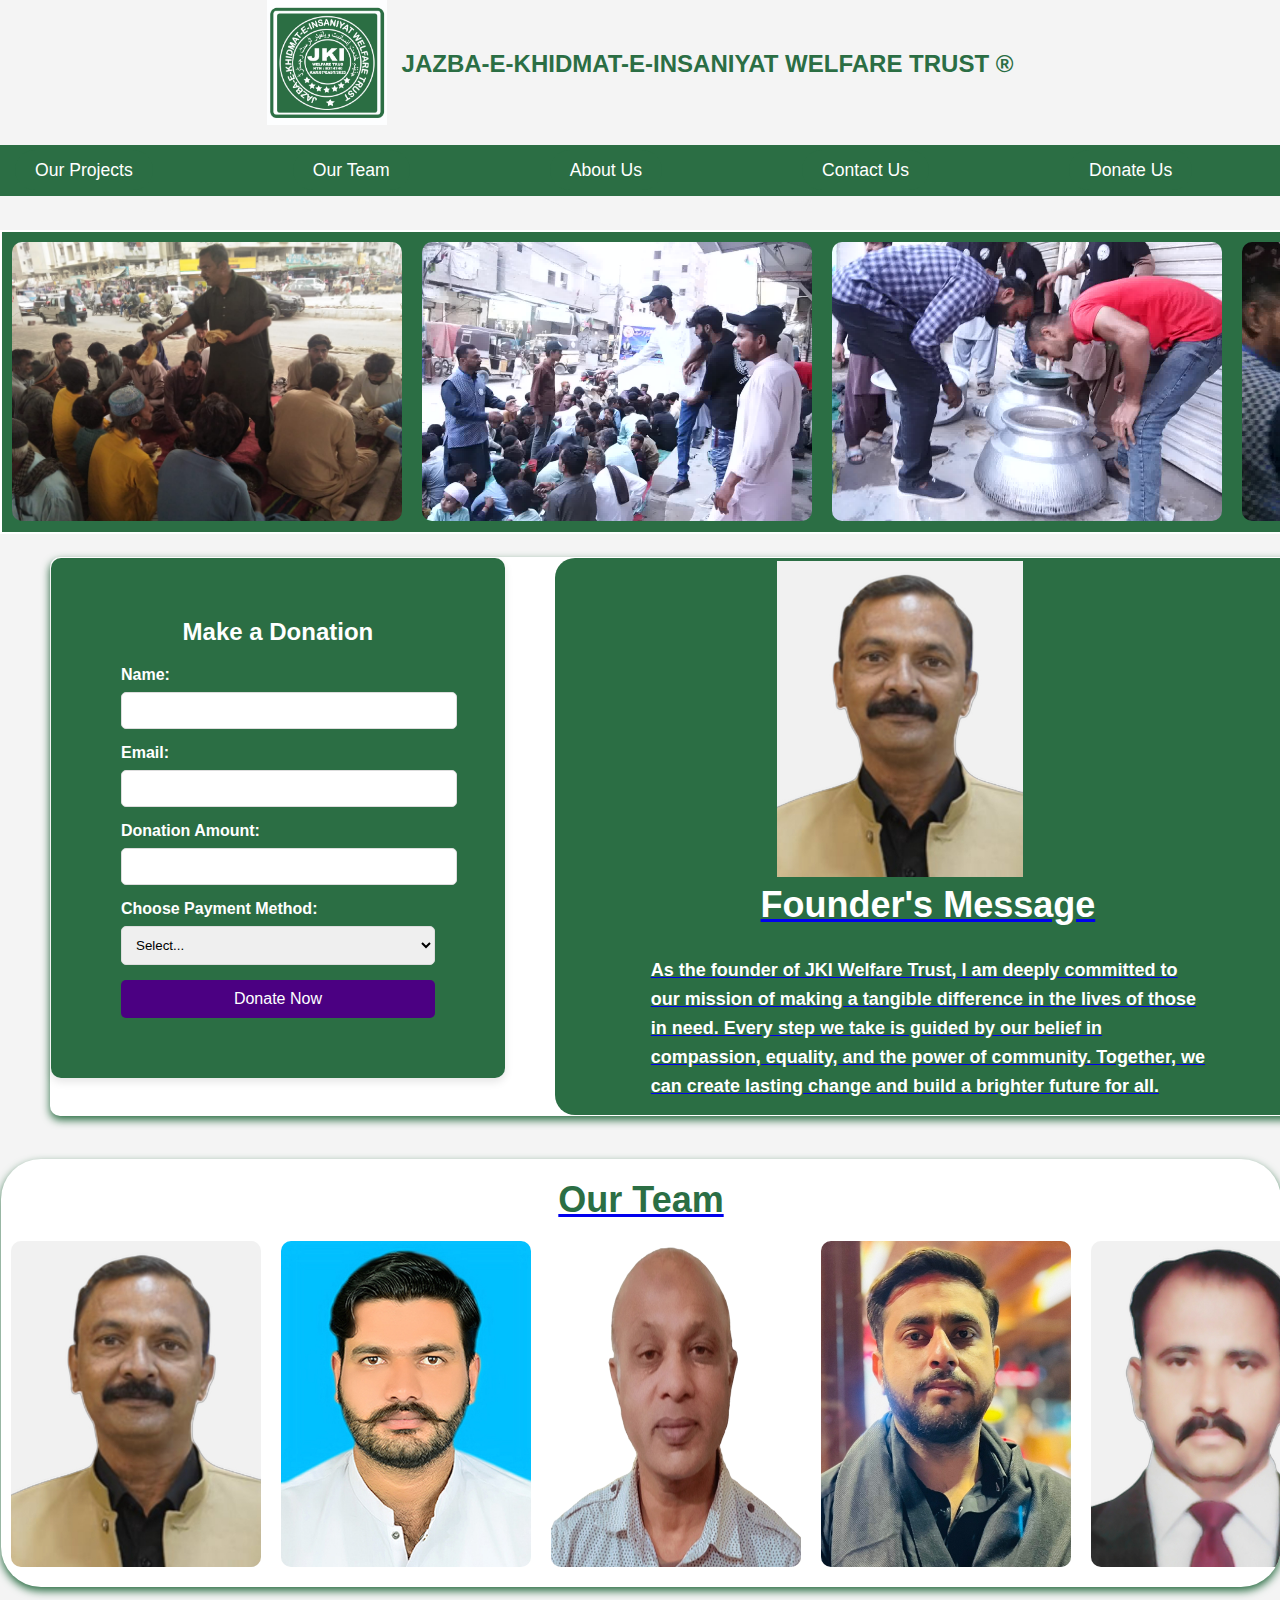
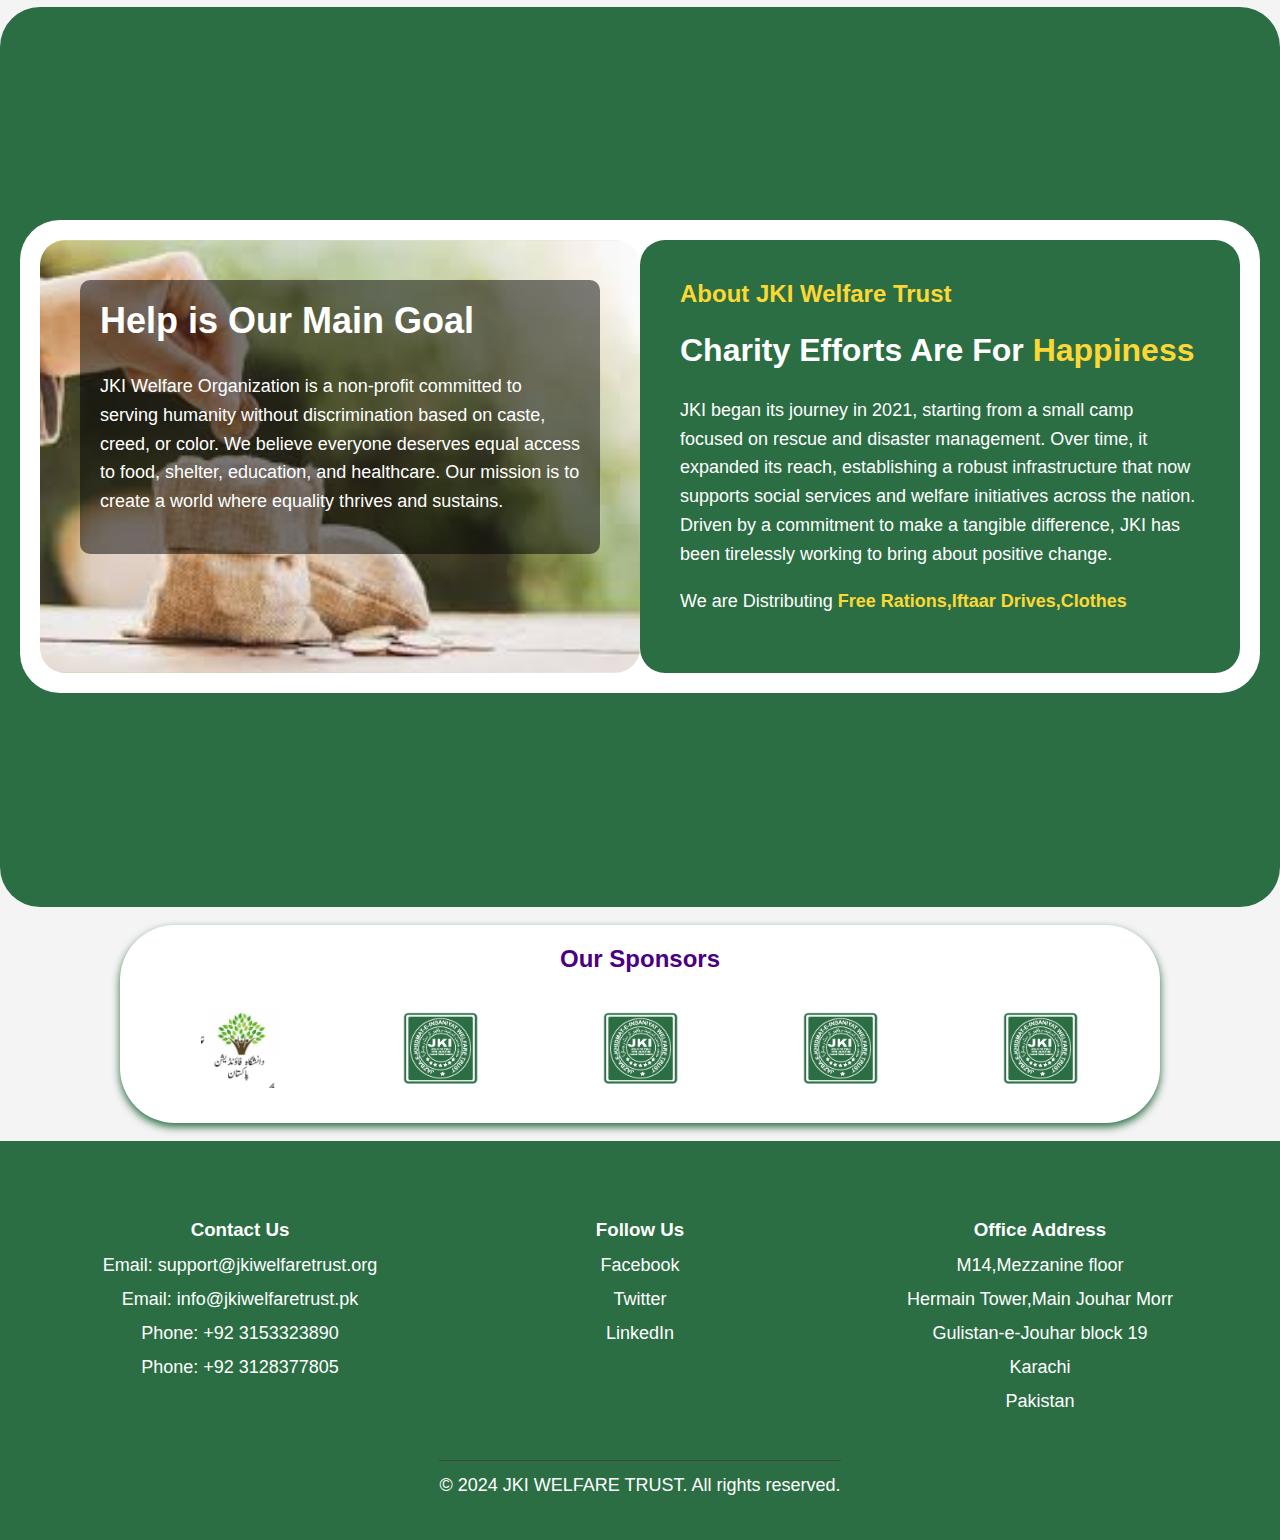
<file: welfare website/index.html>
<!DOCTYPE html>
<html lang="en">
<head>
  <meta charset="UTF-8">
  <meta name="viewport" content="width=device-width, initial-scale=1.0">
  <title>JKI Welfare Trust</title>
  <link rel="stylesheet" href="index.css">
</head>
<style>
      .slider-container {
            overflow: hidden;
            width: 100%;
            margin: 0 auto;
            background-color: #fff;
            padding: 20px 0;
        }

        #H2 {
            margin-bottom: 20px;
            color: rgb(43 110 68);
        }

        .slider-track {
            display: flex;
            transition: transform 0.5s ease-in-out;
        }

        .slider-item {
            flex-shrink: 0;
            width: 250px;
            margin: 0 10px;
        }

        .slider-item img {
            width: 100%;
            height: auto;
            border-radius: 10px;
        }

        @media (max-width: 1024px) {
            .slider-item {
                width: 200px;
            }
        }

        @media (max-width: 768px) {
            .slider-item {
                width: 150px;
            }
        }

        @media (max-width: 480px) {
            .slider-item {
                width: 120px;
            }
        }
        .video-container {
    width: 100%;
    max-width: 800px;
    margin: 0 auto;
    position: relative;
    padding-top: 0; /* Remove top padding */
}

.video-container iframe {
    position: relative; /* Change from absolute to relative */
    width: 100%;
    height: 50%; /* Set the height to 50% */
    border: none;
    border-radius: 8px; /* Optional: Rounded corners */
    margin-bottom: 0; /* Remove any bottom margin */
}

/* Responsive adjustments */
@media (max-width: 768px) {
    .video-container {
        max-width: 100%;
    }

    .video-container iframe {
        height: 50%; /* Maintain height at 50% */
    }
}

@media (max-width: 480px) {
    .video-container {
        max-width: 100%;
    }

    .video-container iframe {
        height: 50%; /* Maintain height at 50% */
    }
}

/* Add the animation keyframes */
@keyframes slide-right-to-left {
    0% {
        transform: translateX(100%);
    }
    100% {
        transform: translateX(-100%);
    }
}

/* Apply the animation to the text */
/* .jki-news {
    white-space: nowrap; 
    display: inline-block;
    font-size: 24px;
    animation: slide-right-to-left 20s linear infinite;
} */
@media (min-width: 1024px) {
    .media-item {
        flex: 1 1 calc(33.33% - 40px);
    }
}

@media (min-width: 769px) and (max-width: 1023px) {
    .media-item {
        flex: 1 1 calc(50% - 40px);
    }
}

@media (max-width: 768px) {
    .media-item {
        flex: 1 1 calc(50% - 40px);
    }
}

@media (max-width: 480px) {
    .media-item {
        flex: 1 1 calc(100% - 40px);
    }
}
/* @media (max-width: 480px) {
    .jki-news {
        font-size: 14px; 
        animation-duration: 15s; 
    }
}


@media (max-width: 768px) {
    .jki-news {
        font-size: 18px;  
        animation-duration: 12s; 
    }
}

@media (max-width: 1024px) {
    .jki-news {
        font-size: 20px; 
        animation-duration: 10s; 
    }
}


@media (min-width: 1025px) {
    .jki-news {
        font-size: 24px;  
        animation-duration: 8s; 
    }
} */



    </style>
<body>
    <div class="logo-container">
        <div class="logo">
            <img src="logo.jpg" alt="Logo">
        </div>
        <div class="logo-heading">
            <h1>JAZBA-E-KHIDMAT-E-INSANIYAT WELFARE TRUST &reg;</h1>
        </div>
    </div>
  <ul class="nav-links">
    <li><a href="OurProjects.html">Our Projects</a></li>
    <li><a href="ourteam.html">Our Team</a></li>
    <li><a href="aboutUs.html">About Us</a></li>
    <li><a href="contactUs.html">Contact Us</a></li>
    <li><a href="donateus.html">Donate Us</a></li>
  </ul>


  <div class="burger">
    <div class="line"></div>
    <div class="line"></div>
    <div class="line"></div>
  </div> <br>
  <!-- <div class="jki-news ">
    kldjhngjkvshdfnbvjnvjnhdfkdhvl
</div> -->

 
  <div class="slider" style="background-color:rgb(43 110 68);">
    <div class="slide-track">
     <div class="slide"><img src="1.jpg" alt="Image 1"> </div>
     <div class="slide"><img src="2.jpg" alt="Image 2"> </div>
     <div class="slide"><img src="3.jpg" alt="Image 3"></div>
     <div class="slide"><img src="4.jpg" alt="Image 4"> </div>
     <div class="slide"><img src="5.jpg" alt="Image 5"> </div>
     <div class="slide"><img src="6.jpg" alt="Image 6"></div>
     <div class="slide"><img src="7.jpg" alt="Image 7"> </div>
     <div class="slide"><img src="8.jpg" alt="Image 8"></div>
     <div class="slide"><img src="11.jpg" alt="Image 9"></div>
     <div class="slide"><img src="9.jpg"Image 10"></div>
     <div class="slide"><img src="10.jpg" alt="Image 11"></div>
 </div>
  </div>
  <br>
<div class="container" >
    <div class="donation-container">
        <h2>Make a Donation</h2>
        <form action="process_donation.php" method="post">
            <label for="name">Name:</label>
            <input type="text" id="name" name="name" required>

            <label for="email">Email:</label>
            <input type="email" id="email" name="email" required>

            <label for="amount">Donation Amount:</label>
            <input type="number" id="amount" name="amount" required>

            <label for="payment-method">Choose Payment Method:</label>
            <select id="payment-method" name="payment_method" required>
                <option value="">Select...</option>
                <option value="easypaisa">EasyPaisa</option>
                <option value="jazzcash">JazzCash</option>
                <option value="bank">Bank Transfer</option>
            </select>

            <div id="easypaisa-details" class="payment-details">
                <h3>EasyPaisa Payment</h3>
                <p>Send your donation to the following EasyPaisa number:</p>
                <p><strong>0345-1234567</strong></p>
            </div>

            <div id="jazzcash-details" class="payment-details">
                <h3>JazzCash Payment</h3>
                <p>Send your donation to the following JazzCash number:</p>
                <p><strong>0300-1234567</strong></p>
            </div>

            <div id="bank-details" class="payment-details">
                <h3>Bank Transfer</h3>
                <p>Bank Name: <strong>Your Bank</strong></p>
                <p>Account Name: <strong>Your Account Name</strong></p>
                <p>Account Number: <strong>123456789</strong></p>
                <p>IBAN: <strong>PK00XXXXXXXXXX</strong></p>
            </div>

            <button type="submit">Donate Now</button>
        </form>
        <div id="confirmationMessage" style="display: none;">
            <h2>Thank you for your donation!</h2>
            <p>Your donation will make a positive impact.</p>
        </div>
    </div>
    <div class="side-box"><a href="foundermsg.html">
        <img src="mateen.jpeg" alt="Our Impact Image" style="border-radius: 35px;">
        <h2 style="color: white; text-align: center;">Founder's Message </h2>
        <p><b>As the founder of JKI Welfare Trust, I am deeply committed to our mission of making a tangible difference in the lives of those in need. Every step we take is guided by our belief in compassion, equality, and the power of community. Together, we can create lasting change and build a brighter future for all.</b></p>
    </a> </div>
</div>
</div><br>
<div class="hamas-container"><a href="ourteam.html">
    <h2 style="text-align: center;" id="H2">Our Team</h2>
    <div class="hamas-track" id="hamasTrack">
        <div class="hamas-item"><img src="mateen.jpeg" alt="Image 2"></div>
        <div class="hamas-item"><img src="sher.jpeg" alt="Image 3"></div>
        <div class="hamas-item"><img src="WhatsApp_Image_2022-10-24_at_1.08.58_PM-removebg-preview.png" alt="Image 3"></div>
        <div class="hamas-item"><img src="hshs.jpeg" alt="Image 4"></div>
        <div class="hamas-item"><img src="ehe.jpeg" alt="Image 4"></div>
        <!-- <div class="hamas-item"><img src="Pi7_Passport_Photo (6).jpeg" alt="Image 3"></div>
        <div class="hamas-item"><img src="Pi7_Passport_Photo (5).jpeg" alt="Image 4"></div>
        <div class="hamas-item"><img src="Pi7_Passport_Photo (4).jpeg" alt="Image 1"></div>
        <div class="hamas-item"><img src="Pi7_Passport_Photo (1).jpeg" alt="Image 2"></div>
       
       
        
        <div class="hamas-item"><img src="Pi7_Passport_Photo (9).jpeg" alt="Image 4"></div>
        <div class="hamas-item"><img src="Pi7_Passport_Photo (10).jpeg" alt="Image 4"></div> -->
    </div></a>
</div>
<div class="founderIntro">
    <div class="content">
        <div class="image-background" style="background-image: url(bg.jpeg );">
            <div class="text-content">
                <h2>Help is Our Main Goal</h2>
                <p>JKI Welfare Organization is a non-profit committed to serving humanity without discrimination based on caste, creed, or color. We believe everyone deserves equal access to food, shelter, education, and healthcare. Our mission is to create a world where equality thrives and sustains.                </p>
            </div>
        </div>
        <div class="about-section">
            <h3>About JKI Welfare Trust</h3>
            <h2>Charity Efforts Are For <span class="highlight">Happiness</span></h2>
            <p>JKI began its journey in 2021, starting from a small camp focused on rescue and disaster management. Over time, it expanded its reach, establishing a robust infrastructure that now supports social services and welfare initiatives across the nation. Driven by a commitment to make a tangible difference, JKI has been tirelessly working to bring about positive change.</p>
            <p>We are Distributing <span class="highlight">Free Rations,Iftaar Drives,Clothes</span></p>
        </div>
</div>
</div>
<br>
 <div class="sponsors-container">
        <h2>Our <span class="highlight">Sponsors</span></h2>
        <div class="sponsors-logos">
            <img src="spon.jpg" alt="Paymob">
            <img src="logo.jpg" alt="Unilever">
            <img src="logo.jpg" alt="Surmawala">
            <img src="logo.jpg" alt="SSGC">
            <img src="logo.jpg" alt="NIFT ePay">
            <!-- <img src="download.png" alt="Mehran">
            <img src="download.png" alt="JazzCash">
            <img src="download.png" alt="Haveli">
            <img src="download.png" alt="GFS"> -->
        </div>
    </div><br>

    <!-- <div class="video-container">
        <iframe src="" title="Sponsor Video" frameborder="0" allow="accelerometer; autoplay; clipboard-write; encrypted-media; gyroscope; picture-in-picture" allowfullscreen></iframe>
    </div> -->
<footer>
  <div class="footer-container">
      <div class="footer-content">
          <div class="footer-section">
              <h3>Contact Us</h3>
              <p>Email: <a href="support@jkiwelfaretrust.org">support@jkiwelfaretrust.org</a></p>
              <p>Email: <a href="info@jkiwelfaretrust.pk">info@jkiwelfaretrust.pk</a></p>
              <p>Phone: +92 3153323890</p>
              <p>Phone: +92 3128377805</p>
          </div>
          <div class="footer-section">
              <h3>Follow Us</h3>
              <p><a href="https://www.facebook.com/jkiwelfartrust">Facebook</a></p>
              <p><a href="https://twitter.com/couriermgmt">Twitter</a></p>
              <p><a href="https://l.facebook.com/l.php?u=https%3A%2F%2Flinkedin.com%2Fin%2FJKIwelfaretrust%3Ffbclid%3DIwZXh0bgNhZW0CMTAAAR25aH_mpXdcErB2U2vvfFze0MXfWQhtwNuLxLRt3ZyX72DqFljYlDYi9mg_aem_Nmya7jZEPJTfPugwOGxTlw&h=AT3P1FxnUuw5plrzhen6nWBB1fpKGLwfJCnmbM5YUynK0fbUAUanK7ISNBOXM3jmQu9pjE8k6WevCteBtVYX0t2zyP9dvURs3YZX8upYaaZ2TM2E77x25vZuNTA6qaq0_uss">LinkedIn</a>
              </p>
          </div>
          <div class="footer-section">
              <h3>Office Address</h3>
              <p>M14,Mezzanine floor</p>
              <p>Hermain Tower,Main Jouhar Morr</p>
              <p>Gulistan-e-Jouhar block 19</p>
              <p>Karachi</p>
              <p>Pakistan</p>
          </div>
      </div>
      <div class="footer-bottom">
          <p>&copy; 2024 JKI WELFARE TRUST. All rights reserved.</p>
        
      </div>
  </div>
</footer>    
<script>
    const hamasTrack = document.getElementById('hamasTrack');
        let currentIndex = 0;

        function slide() {
            currentIndex++;
            if (currentIndex >= hamasTrack.children.length) {
                currentIndex = 0;
            }
            const itemWidth = hamasTrack.children[currentIndex].clientWidth;
            hamasTrack.style.transform = `translateX(-${currentIndex * (itemWidth + 20)}px)`; // Adjusted for margin
        }

        setInterval(slide, 2000); // Slides every 2 seconds

        document.addEventListener('DOMContentLoaded', function() {
    const burger = document.querySelector('.burger');
    const navLinks = document.querySelector('.nav-links');

    burger.addEventListener('click', function() {
        navLinks.classList.toggle('active');
        burger.classList.toggle('active');
    });
});

       
const container = document.getElementById('container');
const confirmationMessage = document.getElementById('confirmationMessage');

container.addEventListener('submit', (event) => {
    event.preventDefault();

    // Perform form validation here

    // Simulate form submission (replace with actual submission logic)
    confirmationMessage.style.display = 'block';
    container.style.display = 'none';
});

const slider = document.querySelector('.slider-content');

function startScroll() {
    slide.style.animationPlayState = 'running';
}

function stopScroll() {
    slide.style.animationPlayState = 'paused';
}

function startScroll() {
    document.querySelector('.slider-track').style.animationPlayState = 'running';
  }
  
  function stopScroll() {
    document.querySelector('.slider-track').style.animationPlayState = 'paused';
  }


  
document.getElementById('payment-method').addEventListener('change', function () {
    var easypaisaDetails = document.getElementById('easypaisa-details');
    var jazzcashDetails = document.getElementById('jazzcash-details');
    var bankDetails = document.getElementById('bank-details');

    // Hide all details initially
    easypaisaDetails.style.display = 'none';
    jazzcashDetails.style.display = 'none';
    bankDetails.style.display = 'none';

    // Show the selected payment method details
    if (this.value === 'easypaisa') {
        easypaisaDetails.style.display = 'block';
    } else if (this.value === 'jazzcash') {
        jazzcashDetails.style.display = 'block';
    } else if (this.value === 'bank') {
        bankDetails.style.display = 'block';
    }
});

</script>


</body>
</html><nav>
</file>
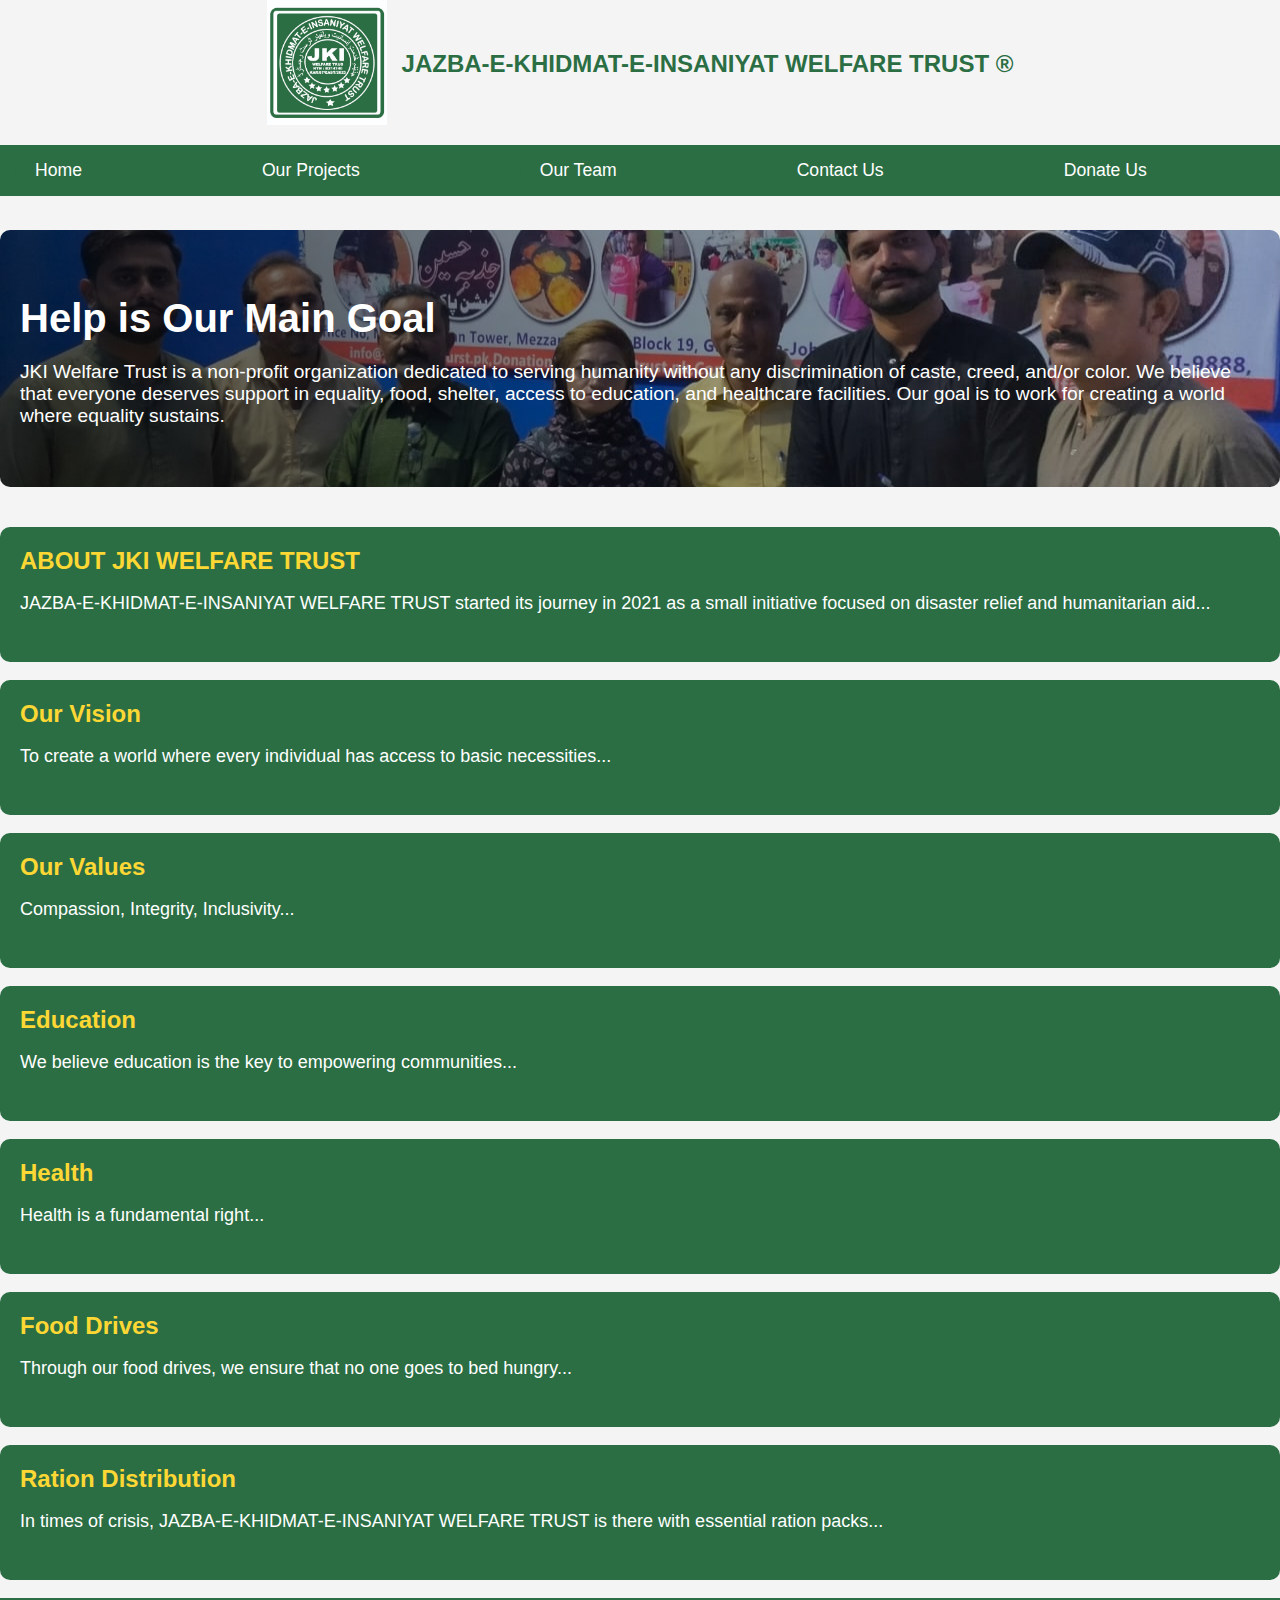
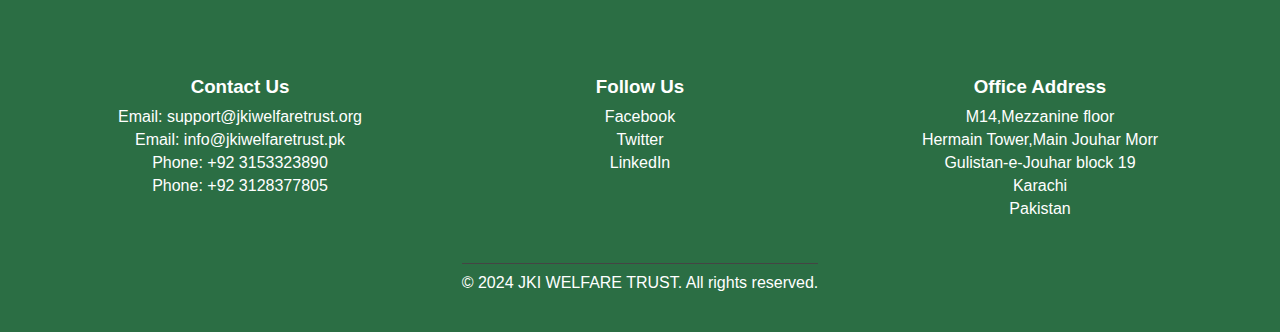
<file: welfare website/aboutUs.html>
<!DOCTYPE html>
<html lang="en">

<head>
    <meta charset="UTF-8">
    <meta name="viewport" content="width=device-width, initial-scale=1.0">
    <title>JKI Welfare Trust</title>
    <link rel="stylesheet" href="aboutUs.css">
</head>

<body>
    <div class="logo-container">
        <div class="logo">
            <img src="logo.jpg" alt="Logo">
        </div>
        <div class="logo-heading">
            <h1>JAZBA-E-KHIDMAT-E-INSANIYAT WELFARE TRUST &reg;</h1>
        </div>
    </div>
    <ul class="nav-links">
        <li><a href="index.html">Home</a></li>
        <li><a href="OurProjects.html">Our Projects</a></li>
        <li><a href="ourteam.html">Our Team</a></li>
        <li><a href="contactUs.html">Contact Us</a></li>
        <li><a href="donateus.html">Donate Us</a></li>
    </ul>
    <div class="burger">
        <div class="line"></div>
        <div class="line"></div>
        <div class="line"></div>
    </div> <br>
    <div class="container">
        <!-- Hero Section -->
        <section class="hero">
            <div class="hero-content">
                <h1>Help is Our Main Goal</h1>
                <p>JKI Welfare Trust is a non-profit organization dedicated to serving humanity without any
                    discrimination of caste, creed, and/or color. We believe that everyone deserves support in equality,
                    food, shelter, access to education, and healthcare facilities. Our goal is to work for creating a
                    world where equality sustains.</p>
            </div>
            <!-- <div class="hero-image">
                <img src="Pi7_Passport_Photo (7).jpeg" alt="Founder Image">
            </div> -->
        </section>

        <!-- About Section -->
        <section class="expandable-section">
            <h2>ABOUT JKI WELFARE TRUST</h2>
            <p class="short-text">JAZBA-E-KHIDMAT-E-INSANIYAT WELFARE TRUST started its journey in 2021 as a small initiative focused on disaster relief and
                humanitarian aid...</p>
            <div class="full-content">
                <p>JAZBA-E-KHIDMAT-E-INSANIYAT WELFARE TRUST, based in Karachi, has been at the forefront of humanitarian efforts since its
                    establishment in 2021. Committed to serving those in need without any bias or discrimination, the
                    Trust has made significant strides in various sectors, including education, health, food drives, and
                    ration distribution. In the realm of education, JAZBA-E-KHIDMAT-E-INSANIYAT WELFARE TRUST has dedicated itself to providing
                    free educational resources and opportunities to underprivileged children, believing that education
                    is the cornerstone of empowerment and community upliftment. In healthcare, the Trust conducts
                    regular health camps and provides medical assistance, ensuring that marginalized communities have
                    access to essential health services. Additionally, JAZBA-E-KHIDMAT-E-INSANIYAT WELFARE TRUST has initiated numerous food drives,
                    distributing nutritious meals to the needy across various regions, ensuring that hunger does not
                    impede anyone's ability to thrive. Furthermore, the Trust's ration distribution efforts have been
                    crucial during times of crisis, regularly providing essential supplies to families struggling to
                    make ends meet. Through these diverse initiatives,JAZBA-E-KHIDMAT-E-INSANIYAT WELFARE TRUST continues to work tirelessly
                    towards creating a more equitable and compassionate society in Karachi and beyond.</p>
            </div>
        </section><br>

        <!-- Vision Section -->
        <section class="expandable-section">
            <h2>Our Vision</h2>
            <p class="short-text">To create a world where every individual has access to basic necessities...</p>
            <div class="full-content">
                <p>Ensuring a dignified life free from poverty and suffering.</p>
                <p>Fostering sustainable development and improving quality of life.</p>
                <p>To empower the underprivileged through dedicated services in healthcare, education, disaster
                    management.</p>
                <!-- <div class="image-container">
                    <div class="image-box">
                        <img src="410331862_680570194211318_6808981785521651499_n.jpg" alt="im1">
                    </div>
                    <div class="image-box">
                        <img src="405066598_671371738464497_8078040460739839437_n (1).jpg" alt="im2">
                    </div>
                    <div class="image-box">
                        <img src="bgg.jpeg" alt="im3">
                    </div>
                </div> -->
            </div>
        </section><br>

        <!-- Values Section -->
        <section class="expandable-section">
            <h2>Our Values</h2>
            <p class="short-text">Compassion, Integrity, Inclusivity...</p>
            <div class="full-content">
                <ul>
                    <li><strong>Compassion:</strong> We are committed to alleviating suffering and improving lives with
                        empathy and understanding.</li>
                    <li><strong>Integrity:</strong> We maintain the highest standards of honesty and transparency in all
                        our actions.</li>
                    <li><strong>Inclusivity:</strong> We believe in serving all individuals, regardless of background,
                        with fairness and equality.</li>
                </ul>
            </div>
        </section><br>

        <!-- Additional Sections -->
        <section class="expandable-section">
            <h2 class="section-heading">Education</h2>
            <p class="short-text">We believe education is the key to empowering communities...</p>
            <div class="full-content">
                <p>JAZBA-E-KHIDMAT-E-INSANIYAT WELFARE TRUST provides free educational resources to underprivileged children, aiming to create a brighter
                    future.</p>
                <div class="image-container">
                    <div class="image-box">
                        <img src="help_educate_the_children_in_pakistan_citizens foundation-700x525.jpeg" alt="im1">
                    </div>
                    <div class="image-box">
                        <img src="village.jpg" alt="im2">
                    </div>
                    <div class="image-box">
                        <img src="edu.jpeg" alt="im3">
                    </div>
                </div>
            </div>
        </section><br>

        <section class="expandable-section">
            <h2 class="section-heading">Health</h2>
            <p class="short-text">Health is a fundamental right...</p>
            <div class="full-content">
                <p>JAZBA-E-KHIDMAT-E-INSANIYAT WELFARE TRUST conducts health camps, provides medical assistance, and works on spreading health awareness in
                    marginalized areas.</p>
                <div class="image-container">
                    <div class="image-box">
                        <img src="kk.jpg" alt="im1">
                    </div>
                    <div class="image-box">
                        <img src="bg.jpeg" alt="im2">
                    </div>
                    <div class="image-box">
                        <img src="bgg.jpeg" alt="im3">
                    </div>
                </div>
        </section><br>

        <section class="expandable-section">
            <h2 class="section-heading">Food Drives</h2>
            <p class="short-text">Through our food drives, we ensure that no one goes to bed hungry...</p>
            <div class="full-content">
                <p>JAZBA-E-KHIDMAT-E-INSANIYAT WELFARE TRUST distributes nutritious meals to those in need across various regions.</p>
                <div class="image-container">
                    <div class="image-box">
                        <img src="hhh.jpg" alt="im1">
                    </div>
                    <div class="image-box">
                        <img src="2.jpg" alt="im2">
                    </div>
                    <div class="image-box">
                        <img src="1.jpg" alt="im3">
                    </div>
                </div>
            </div>
        </section><br>

        <section class="expandable-section">
            <h2 class="section-heading">Ration Distribution</h2>
            <p class="short-text">In times of crisis, JAZBA-E-KHIDMAT-E-INSANIYAT WELFARE TRUST is there with essential ration packs...</p>
            <div class="full-content">
                <p>We distribute these packs regularly to ensure sustenance for those struggling.</p>
                <div class="image-container">
                    <div class="image-box">
                        <img src="rat.jpg" alt="im3">
                    </div>
                    <div class="image-box">
                        <img src="stall.jpg" alt="im1">
                    </div>
                    <div class="image-box">
                        <img src="ration2.jpg" alt="im2">
                    </div>
                    
                </div>

            </div>
        </section><br>
    </div>










    <footer>
        <div class="footer-container">
            <div class="footer-content">
                <div class="footer-section">
                    <h3>Contact Us</h3>
                    <p>Email: <a href="support@jkiwelfaretrust.org">support@jkiwelfaretrust.org</a></p>
                    <p>Email: <a href="info@jkiwelfaretrust.pk">info@jkiwelfaretrust.pk</a></p>
                    <p>Phone: +92 3153323890</p>
                    <p>Phone: +92 3128377805</p>
                </div>
                <div class="footer-section">
                    <h3>Follow Us</h3>
                    <p><a href="https://www.facebook.com/jkiwelfartrust">Facebook</a></p>
                    <p><a href="https://twitter.com/couriermgmt">Twitter</a></p>
                    <p><a href="https://l.facebook.com/l.php?u=https%3A%2F%2Flinkedin.com%2Fin%2FJKIwelfaretrust%3Ffbclid%3DIwZXh0bgNhZW0CMTAAAR25aH_mpXdcErB2U2vvfFze0MXfWQhtwNuLxLRt3ZyX72DqFljYlDYi9mg_aem_Nmya7jZEPJTfPugwOGxTlw&h=AT3P1FxnUuw5plrzhen6nWBB1fpKGLwfJCnmbM5YUynK0fbUAUanK7ISNBOXM3jmQu9pjE8k6WevCteBtVYX0t2zyP9dvURs3YZX8upYaaZ2TM2E77x25vZuNTA6qaq0_uss">LinkedIn</a>
                    </p>
                </div>
                <div class="footer-section">
                    <h3>Office Address</h3>
                    <p>M14,Mezzanine floor</p>
                    <p>Hermain Tower,Main Jouhar Morr</p>
                    <p>Gulistan-e-Jouhar block 19</p>
                    <p>Karachi</p>
                    <p>Pakistan</p>
                </div>
            </div>
            <div class="footer-bottom">
                <p>&copy; 2024 JKI WELFARE TRUST. All rights reserved.</p>
            </div>
        </div>
      </footer> 
      <script>
        const burger = document.querySelector('.burger');
const navLinks = document.querySelector('.nav-links');

burger.addEventListener('click', () => {
    navLinks.classList.toggle('active');
    burger.classList.toggle('active');
});

   </script>
</body>

</html>
</file>
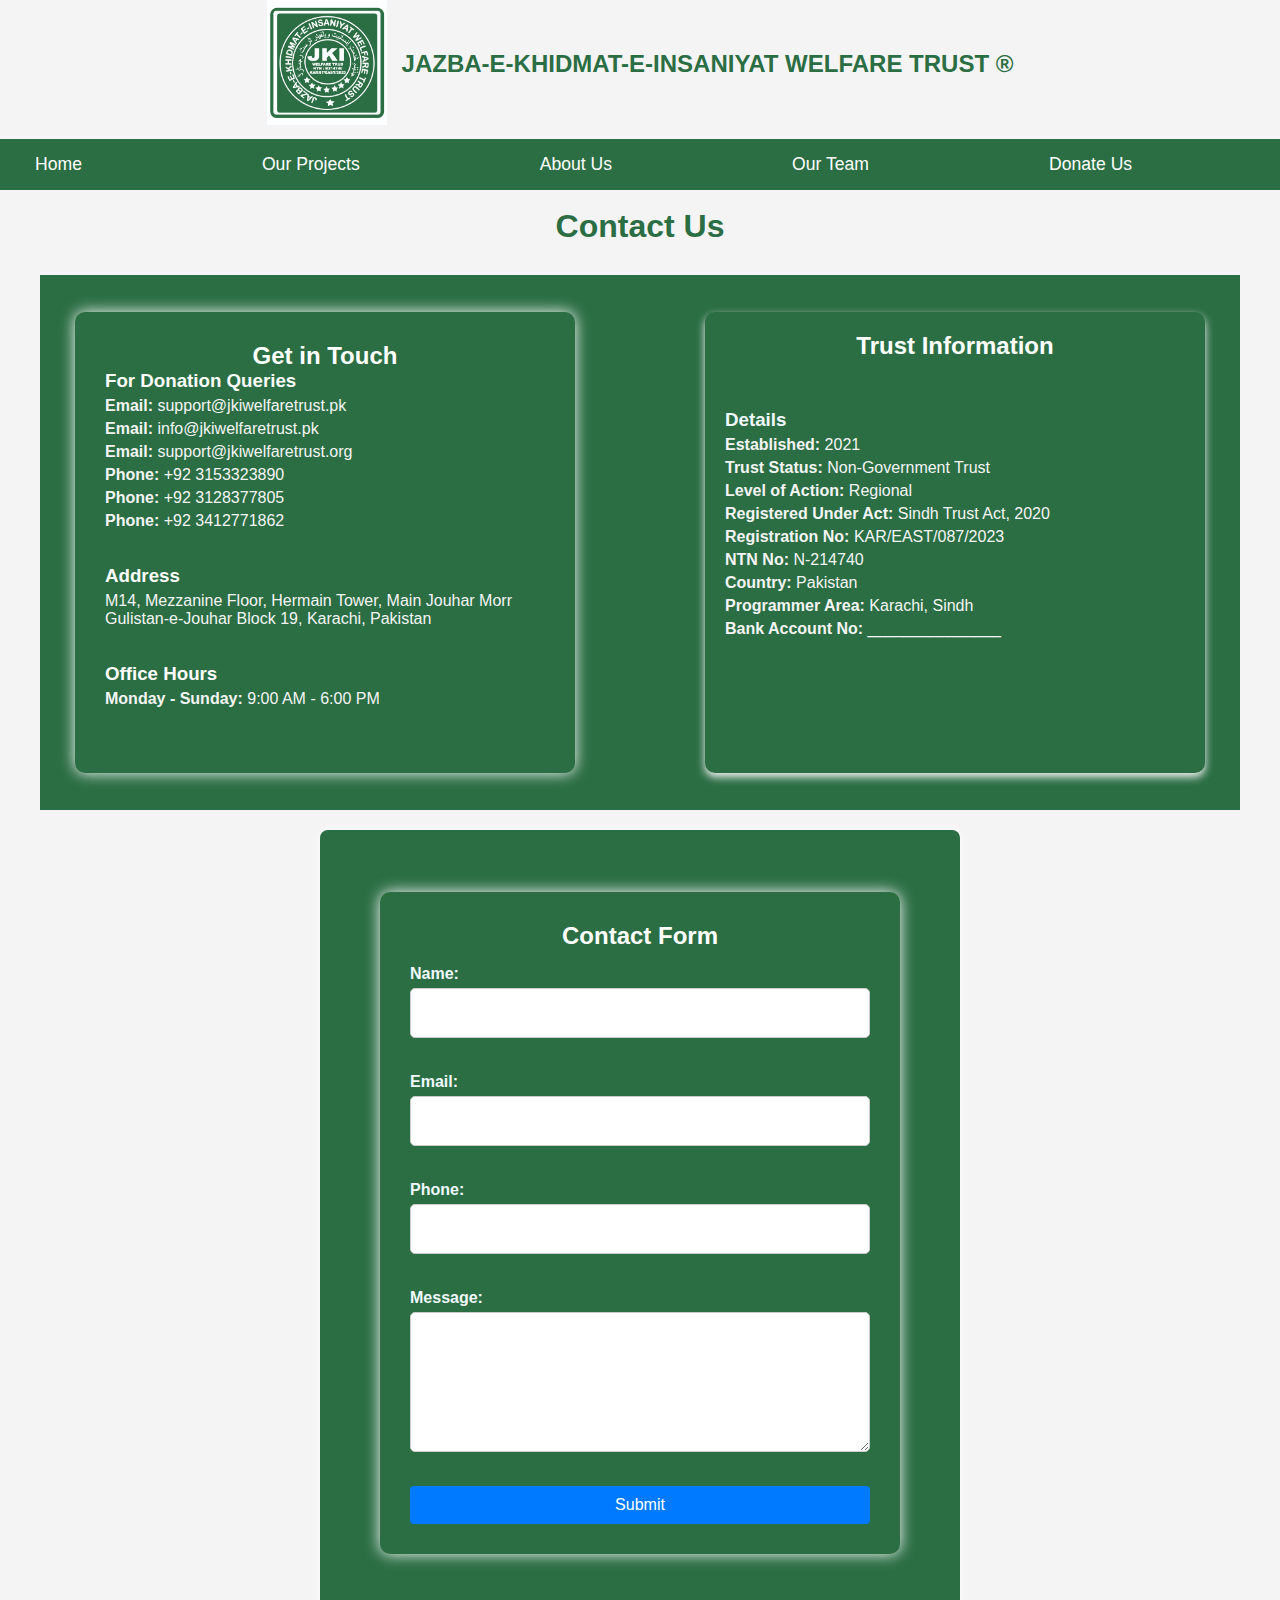
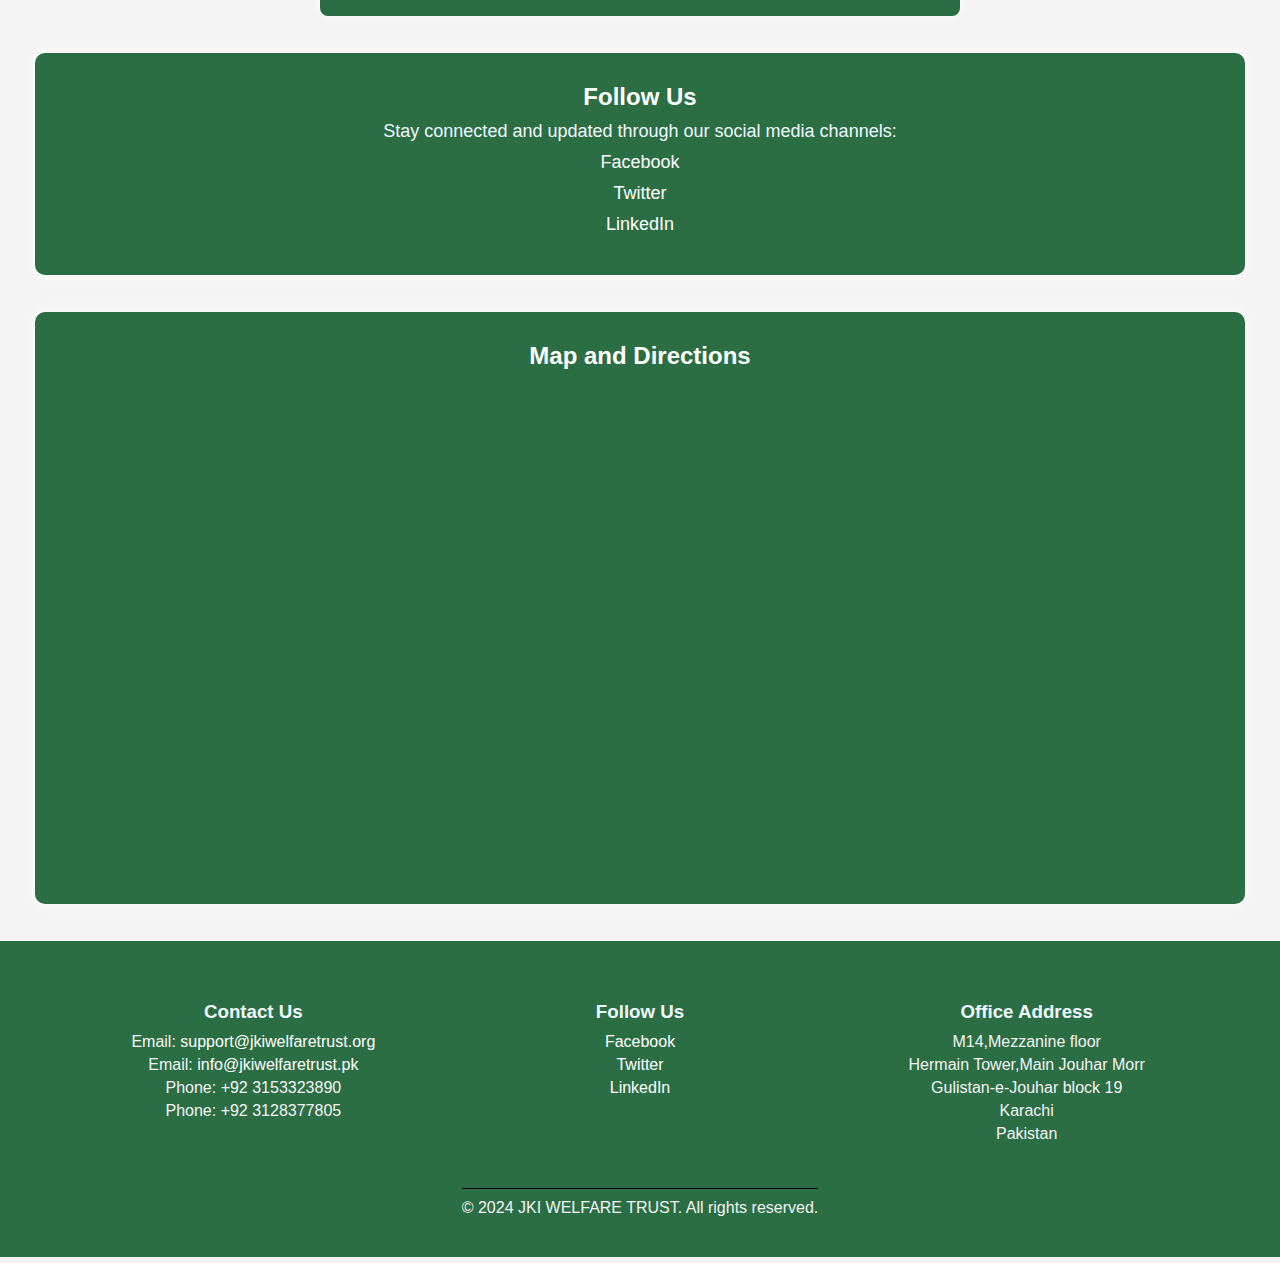
<file: welfare website/contactUs.html>
<!DOCTYPE html>
<html lang="en">

<head>
    <meta charset="UTF-8">
    <meta name="viewport" content="width=device-width, initial-scale=1.0">
    <title>JKI Welfare Trust</title>
    <link rel="stylesheet" href="contactUs.css">
</head>

<body>
    <div class="logo-container">
        <div class="logo">
            <img src="logo.jpg" alt="Logo">
        </div>
        <div class="logo-heading">
            <h1>JAZBA-E-KHIDMAT-E-INSANIYAT WELFARE TRUST &reg;</h1>
        </div>
    </div>
    <ul class="nav-links">
        <li><a href="index.html">Home</a></li>
        <li><a href="OurProjects.html">Our Projects</a></li>
        <li><a href="aboutUs.html">About Us</a></li>
        <li><a href="ourteam.html">Our Team</a></li>
        <li><a href="donateus.html">Donate Us</a></li>
    </ul>
    <div class="burger">
        <div class="line"></div>
        <div class="line"></div>
        <div class="line"></div>
    </div> <br>

    
    <div class="container1">
        <h1 style="color: rgb(43 110 68);">Contact Us</h1>
    
        <div class="contact-layout">
            <!-- Contact Information Section -->
            <div class="contact-info">
                <h2>Get in Touch</h2>
                <div class="info-block">
                    <h3>For Donation Queries</h3>
                    <p><strong>Email:</strong> support@jkiwelfaretrust.pk</p>
                    <p><strong>Email:</strong> info@jkiwelfaretrust.pk</p>
                    <p><strong>Email:</strong> support@jkiwelfaretrust.org</p>
                    <p><strong>Phone:</strong> +92 3153323890</p>
                    <p><strong>Phone:</strong> +92 3128377805</p>
                    <p><strong>Phone:</strong> +92 3412771862</p>
                </div>
                <div class="info-block">
                    <h3>Address</h3>
                    <p>M14, Mezzanine Floor, Hermain Tower, Main Jouhar Morr<br>Gulistan-e-Jouhar Block 19, Karachi, Pakistan</p>
                </div>
                <div class="info-block">
                    <h3>Office Hours</h3>
                    <p><strong>Monday - Sunday:</strong> 9:00 AM - 6:00 PM</p>
                </div>
            </div>
    
            <!-- Donation and Trust Information Section -->
            <div class="side-box">
                <h2>Trust Information</h2>
                <div class="info-block" style="text-align: justify;">
                    <h3>Details</h3>
                    <p><strong>Established:</strong> 2021</p>
                    <p><strong>Trust Status:</strong> Non-Government Trust</p>
                    <p><strong>Level of Action:</strong> Regional</p>
                    <p><strong>Registered Under Act:</strong> Sindh Trust Act, 2020</p>
                    <p><strong>Registration No:</strong> KAR/EAST/087/2023</p>
                    <p><strong>NTN No:</strong> N-214740</p>
                    <p><strong>Country:</strong> Pakistan</p>
                    <p><strong>Programmer Area:</strong> Karachi, Sindh</p>
                    <p><strong>Bank Account No:</strong> _______________</p>
                </div>
            </div>
        </div>
    </div>
   
            <div class="container">
        <div class="contact-form">
            <h2>Contact Form</h2>
            <form action="/submit_form" method="POST">
                <label for="name" style="color: aliceblue;">Name:</label>
                <input type="text" id="name" name="name" required>

                <label for="email" style="color: aliceblue;">Email:</label>
                <input type="email" id="email" name="email" required>

                <label for="phone" style="color: aliceblue;">Phone:</label>
                <input type="tel" id="phone" name="phone">

                <label for="message" style="color: aliceblue;">Message:</label>
                <textarea id="message" name="message" rows="6" required></textarea>

                <button type="submit">Submit</button>
                <div id="thankYouMessage" style="display: none;">
                    <h2>Thank You! <br>Your message has been submitted successfully.</h2>
                    <p></p>
                </div>
        </div>
        </form>
    </div>
</div>

    <div class="follow-us">
        <h2>Follow Us</h2>
        <p style="color: aliceblue;">Stay connected and updated through our social media channels:</p>
        <p style="color: aliceblue;"><a href="https://www.facebook.com/jkiwelfartrust">Facebook</a></p>
        <p style="color: aliceblue;"><a
                href="https://l.facebook.com/l.php?u=https%3A%2F%2Ftwitter.com%2FJKIwelfaretrust%3Ffbclid%3DIwZXh0bgNhZW0CMTAAAR1mW1JBI-4Am2CNso3iWPDJXpJfd5p4ioC04COHd7jSfJ0Oa-c74x0PCsg_aem_i9aB3dCoNm0Rmoz890ryBw&h=AT3S5rTA4efFmGw8KAPyUkWmJVDxscwBuARWrD_WvA1939Inj3vfE_7rvQvGS7rDOWS88k_5ljoBnFQnDWj5TDV7iq9_5iNiCwCF1pN98iDOO-tMZ4c-B45apEwyUc_1x5jN">Twitter</a>
        </p>
        <p style="color: aliceblue;"><a
                href="https://l.facebook.com/l.php?u=https%3A%2F%2Flinkedin.com%2Fin%2FJKIwelfaretrust%3Ffbclid%3DIwZXh0bgNhZW0CMTAAAR1UjaoY_7xdlg4iE0E5WDbkpoXA6M-RE4QMfdtxYssxfrXxsQm_io_i5xo_aem_AVaVFn5gWPhTBXbUBPvJaA&h=AT3GZPyzHuQGB606US_7hLyo6jRbjTMNZcxGT2K3UvkkZfo1Wv2Oe0quot-4qeexJpAr1jRmEdi3kHsQBlXlliufn15UYQOkiBjRT2EphIS0sHBL5RbS-MUu_aOgKdoZuJUe">LinkedIn</a>
        </p>
    </div>

    <section class="map">
        <h2>Map and Directions</h2>
        <iframe
            src="https://www.google.com/maps/embed?pb=!1m18!1m12!1m3!1d924237.7103805918!2d66.49592152406926!3d25.192983568047854!2m3!1f0!2f0!3f0!3m2!1i1024!2i768!4f13.1!3m3!1m2!1s0x46c941e9837b0e7f%3A0xaace295061b337b5!2sJKI%20Welfare%20Trust!5e0!3m2!1sen!2s!4v1725823859993!5m2!1sen!2s" width="600" height="450" style="border:0;" allowfullscreen="" loading="lazy" referrerpolicy="no-referrer-when-downgrade"></iframe>
    </section>
    </div>














    <footer>
        <div class="footer-container">
            <div class="footer-content">
                <div class="footer-section">
                    <h3>Contact Us</h3>
                    <p>Email: <a href="support@jkiwelfaretrust.org">support@jkiwelfaretrust.org</a></p>
                    <p>Email: <a href="info@jkiwelfaretrust.pk">info@jkiwelfaretrust.pk</a></p>
                    <p>Phone: +92 3153323890</p>
                    <p>Phone: +92 3128377805</p>
                </div>
                <div class="footer-section">
                    <h3>Follow Us</h3>
                    <p><a href="https://www.facebook.com/jkiwelfartrust">Facebook</a></p>
                    <p><a href="https://twitter.com/couriermgmt">Twitter</a></p>
                    <p><a href="https://l.facebook.com/l.php?u=https%3A%2F%2Flinkedin.com%2Fin%2FJKIwelfaretrust%3Ffbclid%3DIwZXh0bgNhZW0CMTAAAR25aH_mpXdcErB2U2vvfFze0MXfWQhtwNuLxLRt3ZyX72DqFljYlDYi9mg_aem_Nmya7jZEPJTfPugwOGxTlw&h=AT3P1FxnUuw5plrzhen6nWBB1fpKGLwfJCnmbM5YUynK0fbUAUanK7ISNBOXM3jmQu9pjE8k6WevCteBtVYX0t2zyP9dvURs3YZX8upYaaZ2TM2E77x25vZuNTA6qaq0_uss">LinkedIn</a>
                    </p>
                </div>
                <div class="footer-section">
                    <h3>Office Address</h3>
                    <p>M14,Mezzanine floor</p>
                    <p>Hermain Tower,Main Jouhar Morr</p>
                    <p>Gulistan-e-Jouhar block 19</p>
                    <p>Karachi</p>
                    <p>Pakistan</p>
                </div>
            </div>
            <div class="footer-bottom">
                <p>&copy; 2024 JKI WELFARE TRUST. All rights reserved.</p>
            </div>
        </div>
      </footer> 
      <script>
     const burger = document.querySelector('.burger');
const navLinks = document.querySelector('.nav-links');

burger.addEventListener('click', () => {
    navLinks.classList.toggle('active');
    burger.classList.toggle('active');
});
        document.addEventListener("DOMContentLoaded", function() {
    const contactForm = document.querySelector(".contact-form");
    const thankYouMessage = document.getElementById("thankYouMessage");

    contactForm.addEventListener("submit", function(event) {
        event.preventDefault(); // Prevent default form submission

        // Assuming all form fields are filled and validated before submission
        // You can add your validation logic here

        // Show the thank you message
        thankYouMessage.style.display = "block";
    });
});
</script>

</body>

</html>
</file>
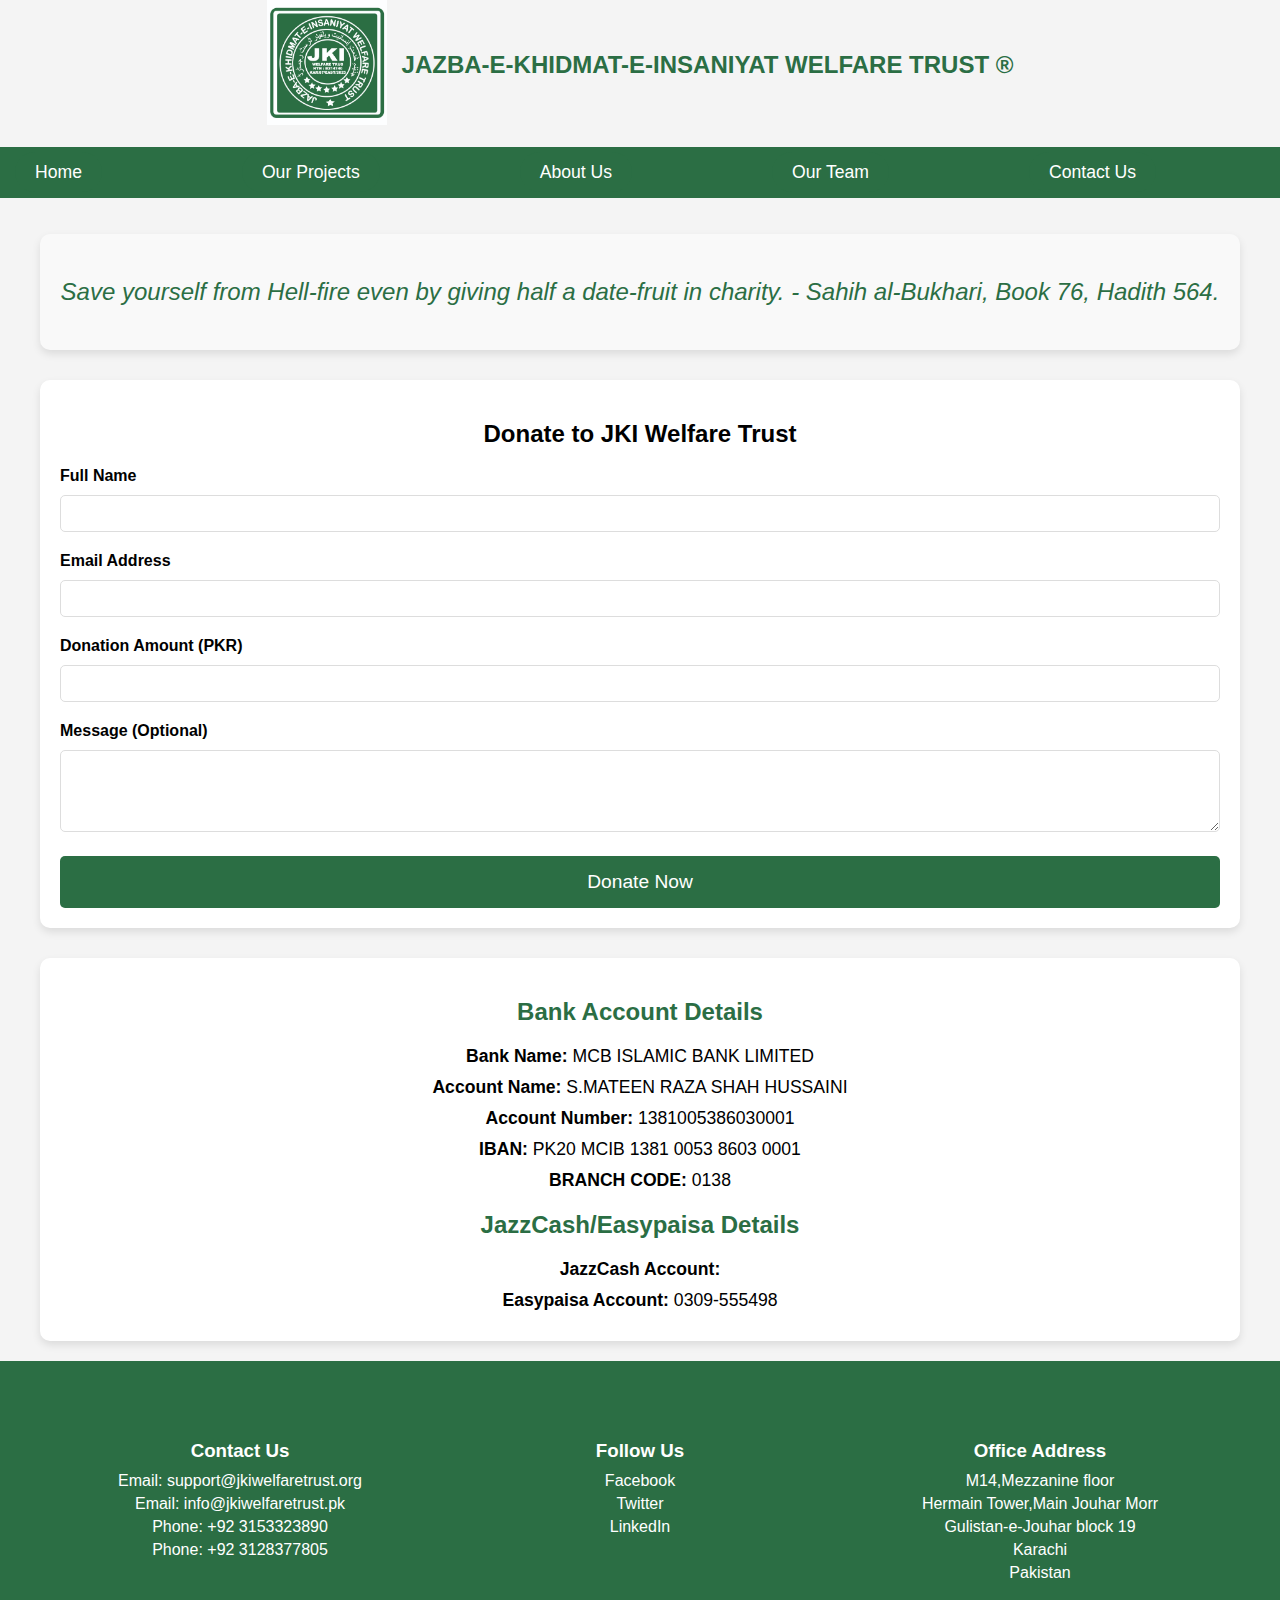
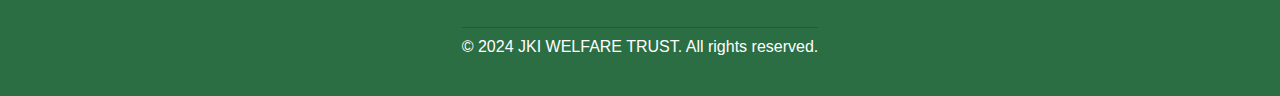
<file: welfare website/donateus.html>
<!DOCTYPE html>
<html lang="en">

<head>
    <meta charset="UTF-8">
    <meta name="viewport" content="width=device-width, initial-scale=1.0">
    <title>Donate Us - JKI Welfare Trust</title>
    <style>
        body {
            font-family: Arial, sans-serif;
            margin: 0;
            padding: 0;
            background-color: #f4f4f4;
        }

        .container {
            max-width: 1200px;
            margin: 0 auto;
            padding: 20px;
        }

        h1,
        h2,
        p {
            text-align: center;
        }

        .quote {
            background-color: #f9f9f9;
            padding: 20px;
            border-radius: 10px;
            margin-bottom: 30px;
            box-shadow: 0 4px 8px rgba(0, 0, 0, 0.1);
        }

        .quote p {
            font-style: italic;
            font-size: 1.5rem;
            color: #2b6e44;
        }

        .donate-form {
            background-color: #fff;
            padding: 20px;
            border-radius: 10px;
            box-shadow: 0 4px 8px rgba(0, 0, 0, 0.1);
            margin-bottom: 30px;
        }

        .donate-form label {
            display: block;
            margin-bottom: 10px;
            font-weight: bold;
        }

        .donate-form input[type="text"],
        .donate-form input[type="email"],
        .donate-form input[type="number"],
        .donate-form textarea {
            width: 100%;
            padding: 10px;
            margin-bottom: 20px;
            border: 1px solid #ddd;
            border-radius: 5px;
            box-sizing: border-box;
        }

        .donate-form button {
            width: 100%;
            padding: 15px;
            background-color: #2b6e44;
            color: #fff;
            border: none;
            border-radius: 5px;
            cursor: pointer;
            font-size: 1.2rem;
        }

        .donate-form button:hover {
            background-color: #248e3e;
        }

        .account-details {
            background-color: #fff;
            padding: 20px;
            border-radius: 10px;
            box-shadow: 0 4px 8px rgba(0, 0, 0, 0.1);
        }

        .account-details h2 {
            color: #2b6e44;
        }

        .account-details p {
            font-size: 1.1rem;
            margin: 10px 0;
        }

        /* Responsive Styles */
        @media (max-width: 768px) {
            .quote p {
                font-size: 1.3rem;
            }

            .donate-form button {
                font-size: 1rem;
            }

            .account-details p {
                font-size: 1rem;
            }
        }

        @media (max-width: 480px) {
            .quote p {
                font-size: 1.1rem;
            }

            .donate-form button {
                font-size: 0.9rem;
            }

            .account-details p {
                font-size: 0.9rem;
            }
        }
  
  .logo-container {
    display: flex;
    align-items: center;
    justify-content: center;
    margin-bottom: 10px;
  }
  
  .logo {
    margin-right: 15px;
  }
  
  .logo img {
    width: 120px;
  }
  
  .logo-heading {
    text-align: center;
  }
  
  .logo-heading h1 {
    font-size: 1.5rem;
    color: rgb(43, 110, 68);
    margin: 0;
  }
  
  @media (max-width: 1024px) {
    .logo img {
        width: 100px;
    }
  
    .logo-heading h1 {
        font-size: 1.25rem;
    }
  }
  
  @media (max-width: 768px) {
    .logo img {
        width: 80px;
    }
  
    .logo-heading h1 {
        font-size: 1rem;
    }
  
    .logo-container {
        flex-direction: column;
        align-items: center;
        margin-bottom: 20px;
    }
  
    .logo {
        margin-right: 0;
        margin-bottom: 10px;
    }
  }
  

  .nav {
  display: flex;
  justify-content: space-between;
  align-items: center;
  padding: 15px;
  background-color: rgb(43, 110, 68);
  width: 100%;
  position: relative;
  height: 20px;
}

.logo {
  color: white;
  font-size: 1.5rem;
  font-weight: bold;
}
.nav {
  display: flex;
  justify-content: space-between;
  align-items: center;
  padding: 0;
  background-color: #f2f2f2;
}
.nav-links {
  display: flex;
  gap: 140px;
  padding: 15px;
  background-color: rgb(43 110 68);
}


.nav-links li {
  list-style: none;
}

.nav-links a {
  text-decoration: none;
  color: #ffffff;
  padding: 10px 20px;
  font-size: 1.1rem;
  border-radius: 30px;
  transition: 0.3s;
  background-color: rgb(43, 110, 68) ;
}

.nav-links li a:hover {
  background-color: #fff;
  color: rgb(43, 110, 68);
}

/* Burger styles */
.burger {
  display: none;
  flex-direction: column;
  justify-content: space-around;
  width: 20px;
  height: 34px;
  cursor: pointer;
  transition: transform 0.3s ease;
  color: rgb(43, 110, 68);
}

.burger .line {
  width: 129%;
  height: 6px;
  background-color: rgb(43, 110, 68);
  transition: transform 0.3s ease, opacity 0.3s ease;
  margin: 3px;
}
@media (max-width: 768px) {
  .nav-links {
    position: absolute;
    top: 100px;
    right: 110px;
    height: auto;
    flex-direction: column;
    align-items: center;
    background-color: rgb(43, 110, 68);
    width: 60%;
    display: none;
    padding: 10px 0;
    transition: all 0.3s ease;
    border-radius: 0 0 10px 10px;
    gap: 0;
    border-radius: 35px;
  }

  .nav-links.active {
    display: flex;
  }

  .nav-links li {
    width: 100%;
    text-align: center;
    margin: 10px 0;
  }

  .nav-links a {
    font-size: 1rem;
    padding: 10px 0;
  }

  /* Show burger on smaller screens */
  .burger {
    display: flex;
  }

  /* Burger transition effect */
  .burger.active .line:nth-child(1) {
    transform: rotate(45deg) translate(5px, 5px);
  }

  .burger.active .line:nth-child(2) {
    opacity: 0;
  }

  .burger.active .line:nth-child(3) {
    transform: rotate(-45deg) translate(5px, -5px);
  }
}


        main {
            flex: 1;
            padding: 20px;
        }

        footer {
            background-color: rgb(43 110 68);
            color: #fff;
            padding: 20px 0;
            text-align: center;
        }

        .footer-container {
            max-width: 1200px;
            margin: 0 auto;
            padding: 20px;
            display: flex;
            flex-wrap: wrap;
            justify-content: space-around;
        }

        .footer-content {
            display: flex;
            justify-content: space-around;
            width: 100%;
            flex-wrap: wrap;
        }

        .footer-section {
            margin: 20px;
            flex: 1;
            min-width: 200px;
        }

        .footer-section h3 {
            margin-bottom: 10px;
        }

        .footer-section p {
            margin: 5px 0;
        }

        .footer-section a {
            color: #fff;
            text-decoration: none;
        }

        .footer-section a:hover {
            text-decoration: underline;
        }

        .footer-bottom {
            margin-top: 20px;
            border-top: 1px solid #444;
            padding-top: 10px;
        }

        .footer-bottom p {
            margin: 0;
        }

        @media (max-width: 1024px) {
            .footer-content {
                flex-direction: column;
                align-items: center;
            }

            .footer-section {
                min-width: 300px;
                /* Increase min-width to prevent too narrow sections */
                text-align: center;
                /* Center align text */
            }

            .footer-section h3 {
                font-size: 18px;
                /* Adjust font size for headings */
            }

            .footer-section p {
                font-size: 14px;
                /* Adjust font size for paragraphs */
            }
        }

        @media (max-width: 768px) {
            .footer-section {
                margin: 10px 0;
                /* Reduce margin for smaller screens */
                min-width: 100%;
                /* Make each section take full width */
            }

            .footer-section h3 {
                font-size: 16px;
                /* Smaller font size for headings */
            }

            .footer-section p {
                font-size: 12px;
                /* Smaller font size for paragraphs */
            }
        }

        @media (max-width: 480px) {
            footer {
                padding: 10px 0;
                /* Reduce padding for very small screens */
            }

            .footer-container {
                padding: 10px;
                /* Reduce padding inside the footer container */
            }

            .footer-section {
                margin: 10px 0;

            }

            .footer-section h3 {
                font-size: 14px;
            }

            .footer-section p {
                font-size: 10px;
            }
        }
    </style>
</head>

<body>
    <!-- Logo Section -->
    <div class="logo-container">
        <div class="logo">
            <img src="logo.jpg" alt="Logo">
        </div>
        <div class="logo-heading">
            <h1>JAZBA-E-KHIDMAT-E-INSANIYAT WELFARE TRUST &reg;</h1>
        </div>
    </div>

    <!-- Navigation -->
    <nav>
        <ul class="nav-links">
            <li><a href="index.html">Home</a></li>
            <li><a href="OurProjects.html">Our Projects</a></li>
            <li><a href="aboutUs.html">About Us</a></li>
            <li><a href="ourteam.html">Our Team</a></li>
            <li><a href="contactUs.html">Contact Us</a></li>
        </ul>
        <div class="burger">
            <div class="line"></div>
            <div class="line"></div>
            <div class="line"></div>
        </div>
    </nav>

    <div class="container">
        <!-- Charity Quotation Section -->
        <div class="quote">
            <p id="quote">"Loading quote..."</p>
        </div>

        <!-- Donation Form Section -->
        <div class="donate-form">
            <h2>Donate to JKI Welfare Trust</h2>
            <form action="#" method="POST">
                <label for="name">Full Name</label>
                <input type="text" id="name" name="name" required>

                <label for="email">Email Address</label>
                <input type="email" id="email" name="email" required>

                <label for="amount">Donation Amount (PKR)</label>
                <input type="number" id="amount" name="amount" required>

                <label for="message">Message (Optional)</label>
                <textarea id="message" name="message" rows="4"></textarea>

                <button type="submit">Donate Now</button>
            </form>
        </div>

        <!-- Account Details Section -->
        <div class="account-details">
            <h2>Bank Account Details</h2>
            <p><strong>Bank Name:</strong> MCB ISLAMIC BANK LIMITED</p>
            <p><strong>Account Name:</strong> S.MATEEN RAZA SHAH HUSSAINI</p>
            <p><strong>Account Number:</strong> 1381005386030001</p>
            <p><strong>IBAN:</strong> PK20 MCIB 1381 0053 8603 0001</p>
            <p><strong>BRANCH CODE:</strong> 0138</p>

            <h2>JazzCash/Easypaisa Details</h2>
            <p><strong>JazzCash Account:</strong></p>
            <p><strong>Easypaisa Account:</strong> 0309-555498</p>
        </div>
    </div>
    <footer>
        <div class="footer-container">
            <div class="footer-content">
                <div class="footer-section">
                    <h3>Contact Us</h3>
                    <p>Email: <a href="support@jkiwelfaretrust.org">support@jkiwelfaretrust.org</a></p>
                    <p>Email: <a href="info@jkiwelfaretrust.pk">info@jkiwelfaretrust.pk</a></p>
                    <p>Phone: +92 3153323890</p>
                    <p>Phone: +92 3128377805</p>
                </div>
                <div class="footer-section">
                    <h3>Follow Us</h3>
                    <p><a href="https://www.facebook.com/jkiwelfartrust">Facebook</a></p>
                    <p><a href="https://twitter.com/couriermgmt">Twitter</a></p>
                    <p><a href="https://l.facebook.com/l.php?u=https%3A%2F%2Flinkedin.com%2Fin%2FJKIwelfaretrust%3Ffbclid%3DIwZXh0bgNhZW0CMTAAAR25aH_mpXdcErB2U2vvfFze0MXfWQhtwNuLxLRt3ZyX72DqFljYlDYi9mg_aem_Nmya7jZEPJTfPugwOGxTlw&h=AT3P1FxnUuw5plrzhen6nWBB1fpKGLwfJCnmbM5YUynK0fbUAUanK7ISNBOXM3jmQu9pjE8k6WevCteBtVYX0t2zyP9dvURs3YZX8upYaaZ2TM2E77x25vZuNTA6qaq0_uss">LinkedIn</a>
                    </p>
                </div>
                <div class="footer-section">
                    <h3>Office Address</h3>
                    <p>M14,Mezzanine floor</p>
                    <p>Hermain Tower,Main Jouhar Morr</p>
                    <p>Gulistan-e-Jouhar block 19</p>
                    <p>Karachi</p>
                    <p>Pakistan</p>
                </div>
            </div>
            <div class="footer-bottom">
                <p>&copy; 2024 JKI WELFARE TRUST. All rights reserved.</p>
            </div>
        </div>
      </footer> 

    <script>
      const burger = document.querySelector('.burger');
const navLinks = document.querySelector('.nav-links');

burger.addEventListener('click', () => {
    navLinks.classList.toggle('active');
    burger.classList.toggle('active');
});


        // JavaScript for changing the quote
       // Array of quotes
const quotes = [
    "Charity does not decrease wealth. No one forgives another except that Allah increases his honor, and no one humbles himself for the sake of Allah except that Allah raises his status. - Sahih Muslim, Book 32, Hadith 6264.",
    "The best charity is that which is given while one is healthy, feeling avarice, hoping for a long life, and fearing poverty. - Sahih al-Bukhari, Book 55, Hadith 4.",
    "Save yourself from Hell-fire even by giving half a date-fruit in charity. - Sahih al-Bukhari, Book 76, Hadith 564.",
    "Your smile for your brother is charity. Your removal of stones, thorns, or bones from the paths of people is charity. Your guidance of a person who is lost is charity. - Sunan al-Tirmidhi, Book 1, Hadith 1956.",
    "When a man dies, his deeds come to an end except for three things: Sadaqah Jariyah (continuous charity), knowledge which is beneficial, or a virtuous descendant who prays for him. - Sahih Muslim, Book 13, Hadith 4005.",
    "Every Muslim has to give in charity. If someone has nothing to give, let him work with his hands, benefit himself and give in charity. - Sahih al-Bukhari, Book 24, Hadith 524.",
    "He who gives in charity the value of a date which he earned in a lawful manner—and Allah does not accept anything but that which is pure—Allah accepts it with His Right Hand and fosters it for him, as one of you fosters his mare, till it becomes like a mountain. - Sahih al-Bukhari, Book 24, Hadith 579."
];

// Function to display a random quote
function displayRandomQuote() {
    const randomIndex = Math.floor(Math.random() * quotes.length);
    const quoteElement = document.getElementById('quote'); // Assuming you have an element with id "quote"
    quoteElement.textContent = quotes[randomIndex];
}

// Run the function to display a quote on page load
window.onload = displayRandomQuote;

    </script>
</body>

</html>
</file>
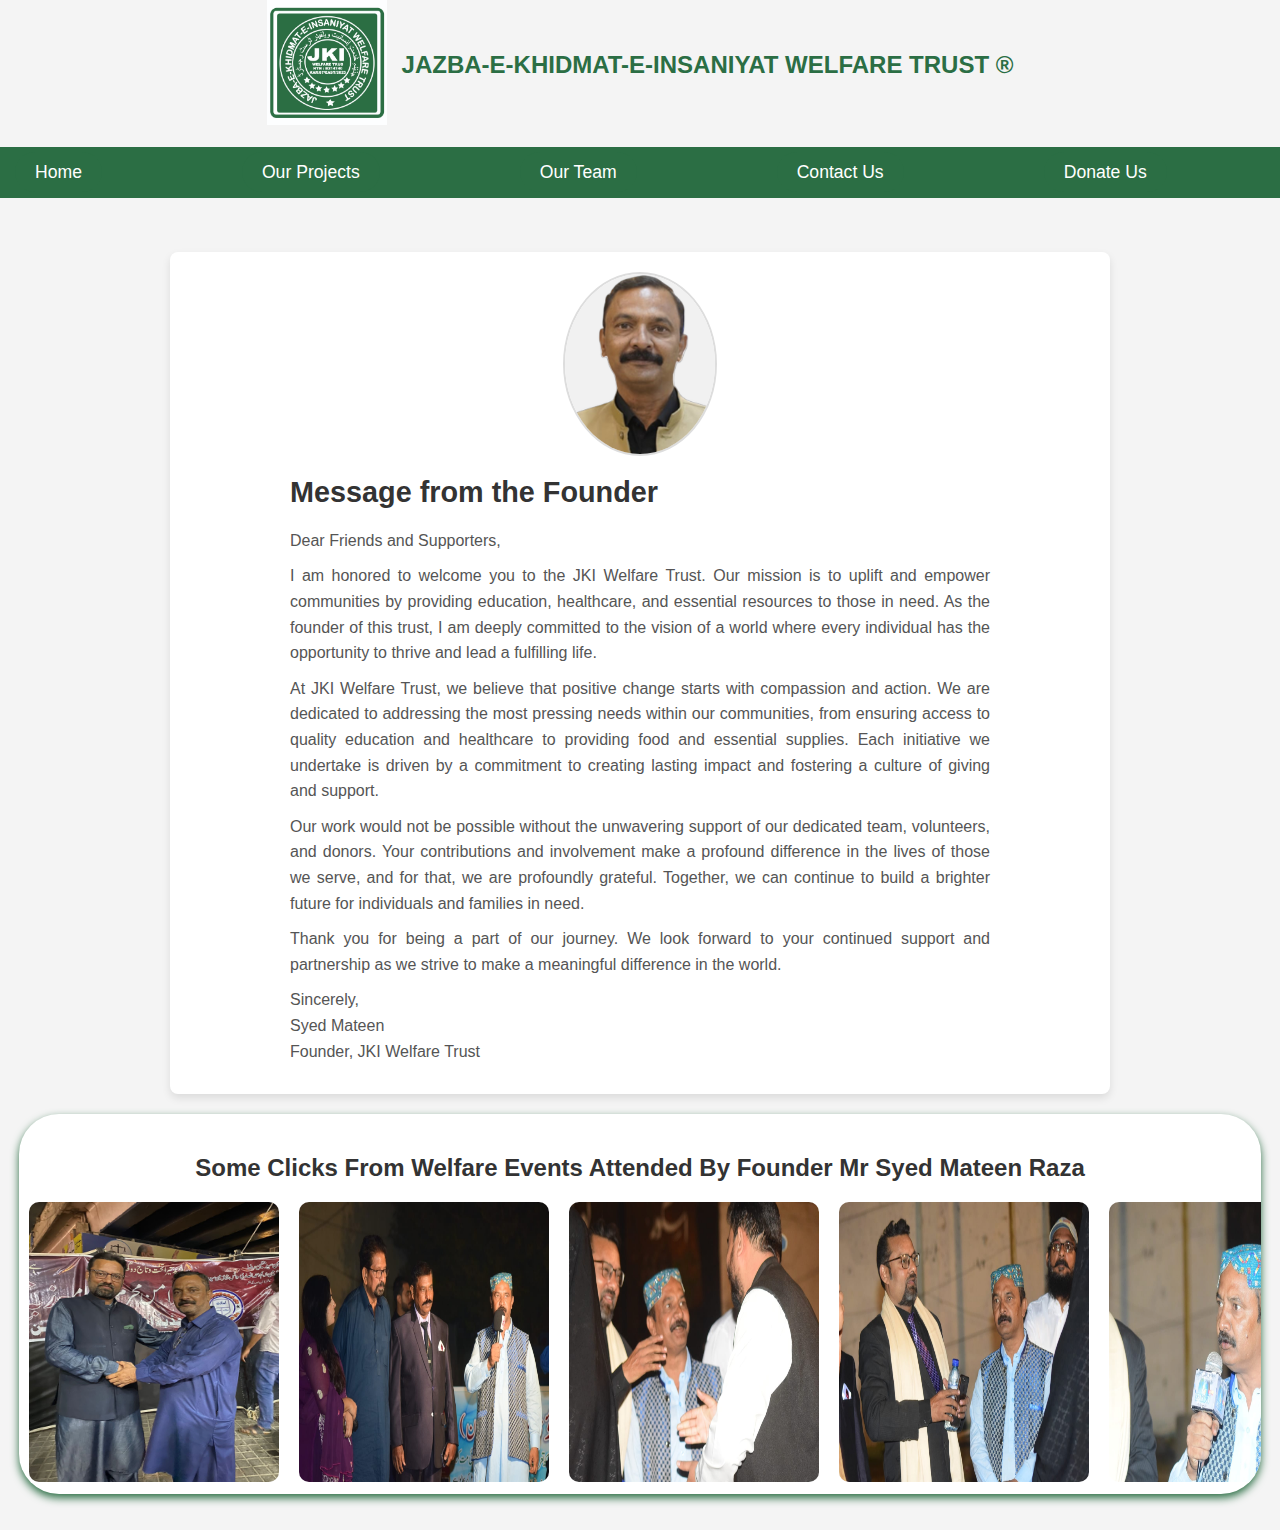
<file: welfare website/foundermsg.html>
<!DOCTYPE html>
<html lang="en">
<head>
    <meta charset="UTF-8">
    <meta name="viewport" content="width=device-width, initial-scale=1.0">
    <title>Message from the Founder</title>
    <link rel="stylesheet" href="foundermsg.css">
</head>
<body>
    <div class="logo-container">
        <div class="logo">
            <img src="logo.jpg" alt="Logo">
        </div>
        <div class="logo-heading">
            <h1>JAZBA-E-KHIDMAT-E-INSANIYAT WELFARE TRUST &reg;</h1>
        </div>
    </div>
  <ul class="nav-links">
    <li><a href="index.html">Home</a></li>
    <li><a href="OurProjects.html">Our Projects</a></li>
    <li><a href="ourteam.html">Our Team</a></li>
    <li><a href="contactUs.html">Contact Us</a></li>
    <li><a href="donateus.html">Donate Us</a></li>
  </ul>
  <div class="burger">
    <div class="line"></div>
    <div class="line"></div>
    <div class="line"></div>
  </div> <br>

    <div class="founder-message">
        <div class="founder-info">
            <img src="mateen.jpeg" alt="Founder Picture" class="founder-photo">
            <div class="founder-text" style="text-align: justify;">
                <h1>Message from the Founder</h1>
                <p>
                    Dear Friends and Supporters,
                </p>
                <p>
                    I am honored to welcome you to the JKI Welfare Trust. Our mission is to uplift and empower communities by providing education, healthcare, and essential resources to those in need. As the founder of this trust, I am deeply committed to the vision of a world where every individual has the opportunity to thrive and lead a fulfilling life.
                </p>
                <p>
                    At JKI Welfare Trust, we believe that positive change starts with compassion and action. We are dedicated to addressing the most pressing needs within our communities, from ensuring access to quality education and healthcare to providing food and essential supplies. Each initiative we undertake is driven by a commitment to creating lasting impact and fostering a culture of giving and support.
                </p>
                <p>
                    Our work would not be possible without the unwavering support of our dedicated team, volunteers, and donors. Your contributions and involvement make a profound difference in the lives of those we serve, and for that, we are profoundly grateful. Together, we can continue to build a brighter future for individuals and families in need.
                </p>
                <p>
                    Thank you for being a part of our journey. We look forward to your continued support and partnership as we strive to make a meaningful difference in the world.
                </p>
                <p>
                    Sincerely,<br>
                    Syed Mateen<br>
                    Founder, JKI Welfare Trust
                </p>
            </div>
        </div>
    </div>
    <div class="hamas-container">
    <h2 style="text-align: center;" id="H2">Some Clicks From Welfare Events Attended By Founder Mr Syed Mateen Raza</h2>
        <div class="hamas-track" id="hamasTrack">
            <div class="hamas-item"><img src="iska.jpg" alt="Image 2"></div>
            <div class="hamas-item"><img src="uska.jpg" alt="Image 3"></div>
            <div class="hamas-item"><img src="mera.jpg" alt="Image 4"></div>
            <div class="hamas-item"><img src="wo.jpg" alt="Image 4"></div>
            <div class="hamas-item"><img src="ye.jpg" alt="Image 3"></div>
            <div class="hamas-item"><img src="heheheh.jpg" alt="Image 4"></div>
            <div class="hamas-item"><img src="nhi.jpg" alt="Image 1"></div>
            <div class="hamas-item"><img src="he.jpg" alt="Image 2"></div>
            <div class="hamas-item"><img src="heh.jpg" alt="Image 4"></div>
            <div class="hamas-item"><img src="isla.jpg" alt="Image 4"></div>
         <div class="hamas-item"><img src="fp.JPG" alt="Image 3"></div>
         <div class="hamas-item"><img src="fpp.jpg" alt="Image 4"></div>
            <div class="hamas-item"><img src="fpppp.jpg" alt="Image 1"></div>
              <!-- <div class="hamas-item"><img src="Pi7_Passport_Photo (1).jpeg" alt="Image 2"></div>
            <div class="hamas-item"><img src="Pi7_Passport_Photo (9).jpeg" alt="Image 4"></div>
            <div class="hamas-item"><img src="Pi7_Passport_Photo (10).jpeg" alt="Image 4"></div>
            <div class="hamas-item"><img src="Pi7_Passport_Photo (8).jpeg" alt="Image 4"></div>
            <div class="hamas-item"><img src="Pi7_Passport_Photo (6).jpeg" alt="Image 3"></div>
            <div class="hamas-item"><img src="Pi7_Passport_Photo (5).jpeg" alt="Image 4"></div>
            <div class="hamas-item"><img src="Pi7_Passport_Photo (4).jpeg" alt="Image 1"></div>
            <div class="hamas-item"><img src="Pi7_Passport_Photo (1).jpeg" alt="Image 2"></div>
            <div class="hamas-item"><img src="Pi7_Passport_Photo (9).jpeg" alt="Image 4"></div>
            <div class="hamas-item"><img src="Pi7_Passport_Photo (10).jpeg" alt="Image 4"></div> -->
        </div>
    </div><br><br>
    
    <script>
      const burger = document.querySelector('.burger');
const navLinks = document.querySelector('.nav-links');

burger.addEventListener('click', () => {
    navLinks.classList.toggle('active');
    burger.classList.toggle('active');
});

           const hamasTrack = document.getElementById('hamasTrack');
        let currentIndex = 0;

        function slide() {
            currentIndex++;
            if (currentIndex >= hamasTrack.children.length) {
                currentIndex = 0;
            }
            const itemWidth = hamasTrack.children[currentIndex].clientWidth;
            hamasTrack.style.transform = `translateX(-${currentIndex * (itemWidth + 20)}px)`; // Adjusted for margin
        }

        setInterval(slide, 2000); // Slides every 2 seconds
   
   </script>
</body>
</html>
</file>
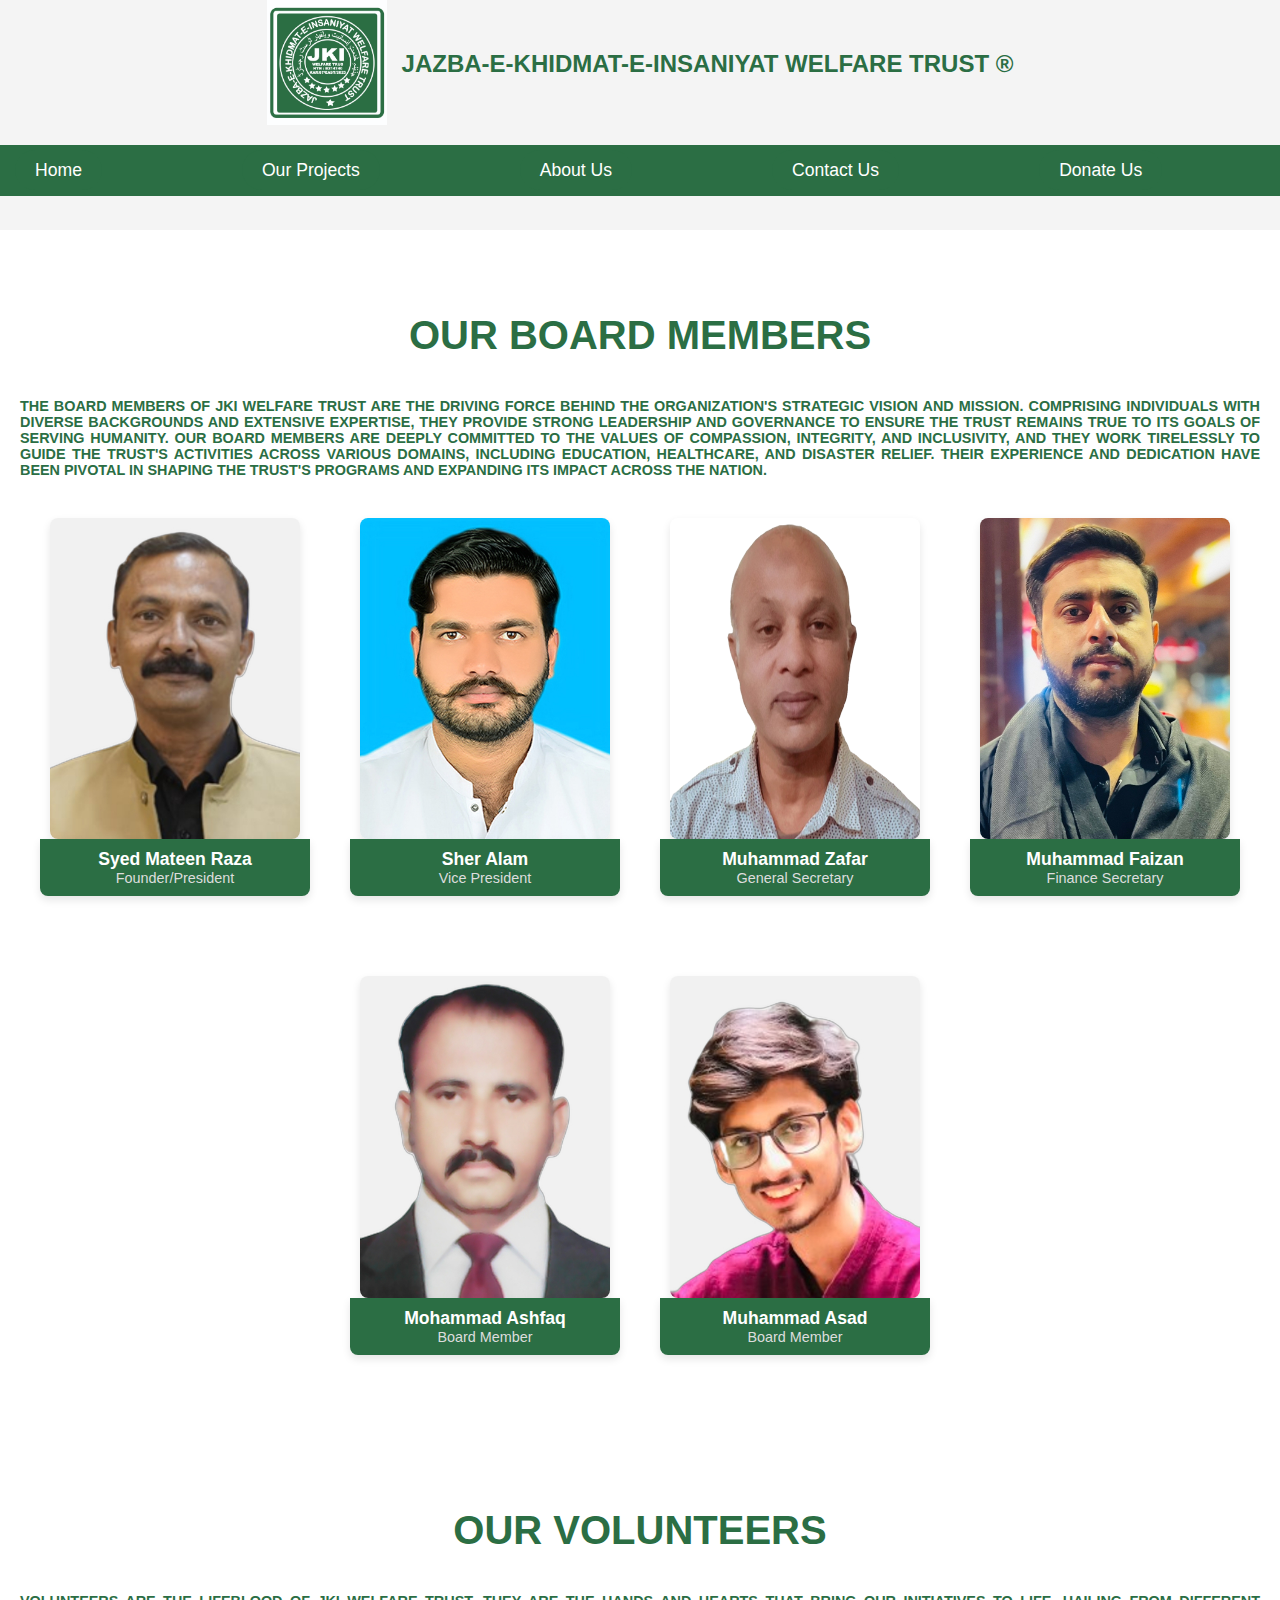
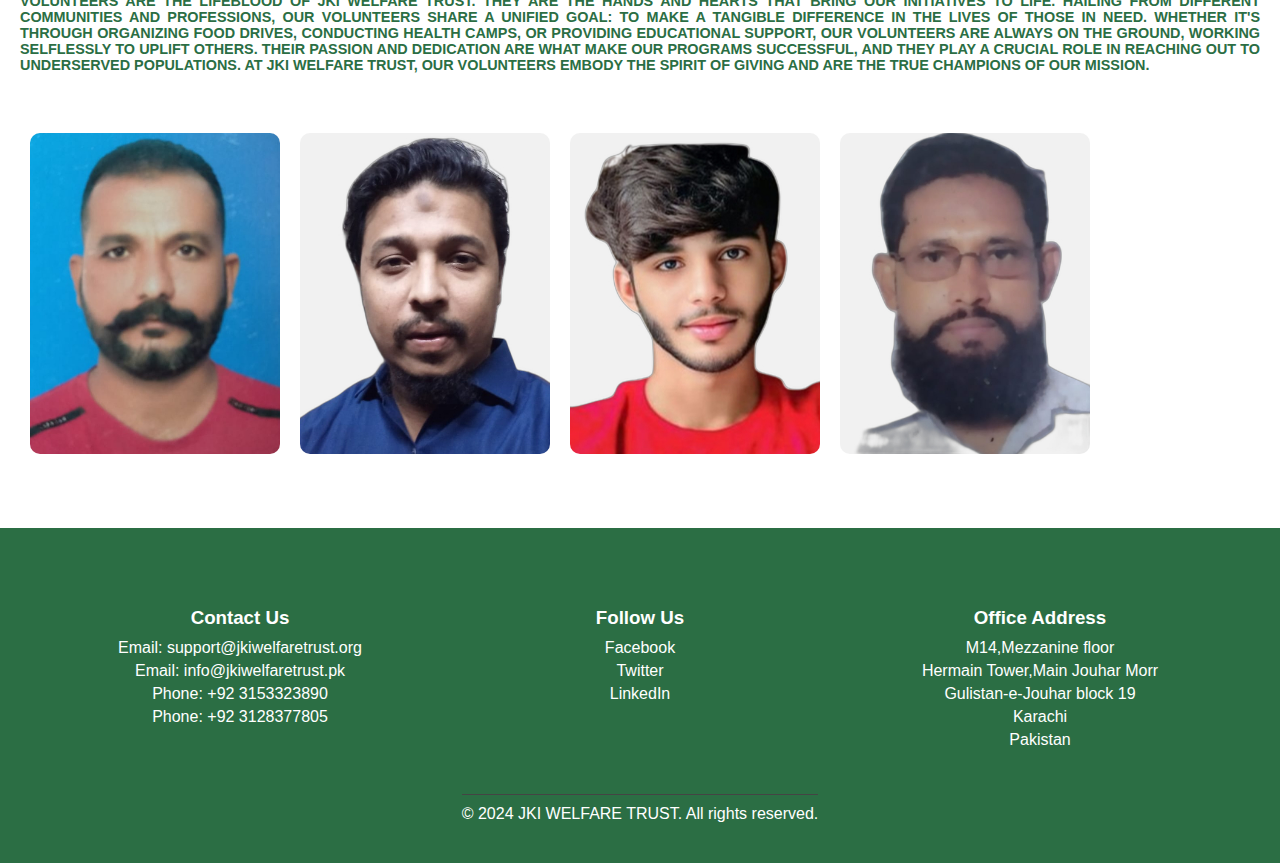
<file: welfare website/ourteam.html>
<!DOCTYPE html>
<html lang="en">

<head>
    <meta charset="UTF-8">
    <meta name="viewport" content="width=device-width, initial-scale=1.0">
    <title>Our Team-JKI Welfare Trust</title>
    <link rel="stylesheet" href="ourteam.css">
</head>

<body>
    <div class="logo-container">
        <div class="logo">
            <img src="logo.jpg" alt="Logo">
        </div>
        <div class="logo-heading">
            <h1>JAZBA-E-KHIDMAT-E-INSANIYAT WELFARE TRUST &reg;</h1>
        </div>
    </div>
    <ul class="nav-links">
        <li><a href="index.html">Home</a></li>
        <li><a href="OurProjects.html">Our Projects</a></li>
        <li><a href="aboutUs.html">About Us</a></li>
        <li><a href="contactUs.html">Contact Us</a></li>
        <li><a href="donateus.html">Donate Us</a></li>
    </ul>
    <div class="burger">
        <div class="line"></div>
        <div class="line"></div>
        <div class="line"></div>
    </div> <br>


    <section class="team-section">
        <h2 style="text-align: center;">Our Board Members</h2>
        <h2 style="font-size: 0.9rem;text-align: justify;">The board members of JKI Welfare Trust are the driving force behind the
            organization's strategic vision and
            mission. Comprising individuals with diverse backgrounds and extensive expertise, they provide strong
            leadership and governance to ensure the trust remains true to its goals of serving humanity. Our board
            members are deeply committed to the values of compassion, integrity, and inclusivity, and they work
            tirelessly to guide the trust's activities across various domains, including education, healthcare, and
            disaster relief. Their experience and dedication have been pivotal in shaping the trust's programs and
            expanding its impact across the nation.</h2>
            <div class="team-grid">
                <div class="team-member">
                    <img src="mateen.jpeg" alt="Board Member 1">
                    <div class="info-box">
                        <div class="name">Syed Mateen Raza</div>
                        <div class="designation">Founder/President</div>
                    </div>
                </div>
                <div class="team-member">
                    <img src="sher.jpeg" alt="Board Member 2">
                    <div class="info-box">
                        <div class="name">Sher Alam</div>
                        <div class="designation">Vice President</div>
                    </div>
                </div>
                <div class="team-member">
                    <img src="WhatsApp_Image_2022-10-24_at_1.08.58_PM-removebg-preview.png" alt="Board Member 1">
                    <div class="info-box">
                        <div class="name">Muhammad Zafar</div> 
                        <div class="designation">General Secretary</div>
                    </div>
                </div>
                <div class="team-member">
                    <img src="hshs.jpeg" alt="Board Member 1">
                    <div class="info-box">
                        <div class="name">Muhammad Faizan</div>
                        <div class="designation">Finance Secretary</div>
                    </div>
                </div>
                <div class="team-member">
                    <img src="ehe.jpeg" alt="Board Member 1">
                    <div class="info-box">
                        <div class="name">Mohammad Ashfaq</div>
                        <div class="designation">Board Member</div>
                    </div>
                </div>
                <div class="team-member">
                    <img src="asad.jpeg" alt="Board Member 1">
                    <div class="info-box">
                        <div class="name">Muhammad Asad</div>
                        <div class="designation">Board Member</div>
                    </div>
                </div>
            </div>
            
            <!--     <div class="team-member">
                <img src="Pi7_Passport_Photo (5).jpeg" alt="Board Member 1">
                <div class="overlay">
                    <div class="name">John Doe</div>
                </div>
            </div>
            <div class="team-member">
                <img src="Pi7_Passport_Photo.jpeg" alt="Board Member 1">
                <div class="overlay">
                    <div class="name">John Doe</div>
                </div>
            </div>
            <div class="team-member">
                <img src="Pi7_Passport_Photo (6).jpeg" alt="Board Member 1">
                <div class="overlay">
                    <div class="name">John Doe</div>
                </div>
            </div>
            <div class="team-member">
                <img src="Pi7_Passport_Photo (4).jpeg" alt="Board Member 1">
                <div class="overlay">
                    <div class="name">John Doe</div>
                </div>
            </div> -->
            <!-- Add more board members as needed -->
        </div>
    </section>

    <section class="team-section">
        <h2 style="text-align: center;">Our Volunteers</h2>
        <h2 style="font-size: 0.9rem; text-align: justify;">Volunteers are the lifeblood of JKI Welfare Trust. They are the hands and hearts that bring our initiatives
            to life. Hailing from different communities and professions, our volunteers share a unified goal: to make a
            tangible difference in the lives of those in need. Whether it's through organizing food drives, conducting
            health camps, or providing educational support, our volunteers are always on the ground, working selflessly
            to uplift others. Their passion and dedication are what make our programs successful, and they play a
            crucial role in reaching out to underserved populations. At JKI Welfare Trust, our volunteers embody the
            spirit of giving and are the true champions of our mission.</h2>
            <div class="hamas-container">
                <div class="hamas-track" id="hamasTrack">
                    <div class="hamas-item">
                        <img src="mmmm.jpeg" alt="Image 5">
                        <div class="overlay">Muhammad </div>
                    </div>
                    <div class="hamas-item">
                        <img src="danish.jpeg" alt="Image 9">
                        <div class="overlay">Muhammad Danish</div>
                    </div>
                    <div class="hamas-item">
                        <img src="asadd.jpeg" alt="Image 4">
                        <div class="overlay">Muhammad Asad</div>
                    </div>
                    <div class="hamas-item">
                        <img src="zeeshan.jpeg" alt="Image 10">
                        <div class="overlay">Muhammad Zeeshan</div>
                    </div>
                    <!-- <div class="hamas-item">
                        <img src="Pi7_Passport_Photo (7).jpeg" alt="Image 1">
                        <div class="overlay">Name 1</div>
                    </div>
                    <div class="hamas-item">
                        <img src="Pi7_Passport_Photo (6).jpeg" alt="Image 2">
                        <div class="overlay">Name 2</div>
                    </div>
                    <div class="hamas-item">
                        <img src="Pi7_Passport_Photo (5).jpeg" alt="Image 3">
                        <div class="overlay">Name 3</div>
                    </div>
                   
                   
                    <div class="hamas-item">
                        <img src="Pi7_Passport_Photo (2).jpeg" alt="Image 6">
                        <div class="overlay">Name 6</div>
                    </div>
                    <div class="hamas-item">
                        <img src="Pi7_Passport_Photo (3).jpeg" alt="Image 7">
                        <div class="overlay">Name 7</div>
                    </div>
                    <div class="hamas-item">
                        <img src="Pi7_Passport_Photo (8).jpeg" alt="Image 8">
                        <div class="overlay">Name 8</div>
                    </div>
                   
                    
                </div>
            -->
    </section>

    <footer>
        <div class="footer-container">
            <div class="footer-content">
                <div class="footer-section">
                    <h3>Contact Us</h3>
                    <p>Email: <a href="support@jkiwelfaretrust.org">support@jkiwelfaretrust.org</a></p>
                    <p>Email: <a href="info@jkiwelfaretrust.pk">info@jkiwelfaretrust.pk</a></p>
                    <p>Phone: +92 3153323890</p>
                    <p>Phone: +92 3128377805</p>
                </div>
                <div class="footer-section">
                    <h3>Follow Us</h3>
                    <p><a href="https://www.facebook.com/jkiwelfartrust">Facebook</a></p>
                    <p><a href="https://twitter.com/couriermgmt">Twitter</a></p>
                    <p><a href="https://l.facebook.com/l.php?u=https%3A%2F%2Flinkedin.com%2Fin%2FJKIwelfaretrust%3Ffbclid%3DIwZXh0bgNhZW0CMTAAAR25aH_mpXdcErB2U2vvfFze0MXfWQhtwNuLxLRt3ZyX72DqFljYlDYi9mg_aem_Nmya7jZEPJTfPugwOGxTlw&h=AT3P1FxnUuw5plrzhen6nWBB1fpKGLwfJCnmbM5YUynK0fbUAUanK7ISNBOXM3jmQu9pjE8k6WevCteBtVYX0t2zyP9dvURs3YZX8upYaaZ2TM2E77x25vZuNTA6qaq0_uss">LinkedIn</a>
                    </p>
                </div>
                <div class="footer-section">
                    <h3>Office Address</h3>
                    <p>M14,Mezzanine floor</p>
                    <p>Hermain Tower,Main Jouhar Morr</p>
                    <p>Gulistan-e-Jouhar block 19</p>
                    <p>Karachi</p>
                    <p>Pakistan</p>
                </div>
            </div>
            <div class="footer-bottom">
                <p>&copy; 2024 JKI WELFARE TRUST. All rights reserved.</p>
            </div>
        </div>
      </footer> 

    <script>
      const burger = document.querySelector('.burger');
const navLinks = document.querySelector('.nav-links');

burger.addEventListener('click', () => {
    navLinks.classList.toggle('active');
    burger.classList.toggle('active');
});


           const hamasTrack = document.getElementById('hamasTrack');
        const hamasItems = document.querySelectorAll('.hamas-item');
        let currentIndex = 0;
        let isPaused = false;

        function slide() {
            if (!isPaused) {
                currentIndex++;
                if (currentIndex >= hamasTrack.children.length) {
                    currentIndex = 0;
                }
                const itemWidth = hamasTrack.children[currentIndex].clientWidth;
                hamasTrack.style.transform = `translateX(-${currentIndex * (itemWidth + 20)}px)`;
            }
        }

        setInterval(slide, 1000); // Slides every 2 seconds

        hamasItems.forEach(item => {
            item.addEventListener('mouseenter', () => {
                isPaused = true;
            });

            item.addEventListener('mouseleave', () => {
                isPaused = false;
            });
        });
   </script>

</body>

</html>
</file>
<file: welfare website/index.css>
body {
  font-family: Arial, sans-serif;
  margin: 0;
  padding: 0;
  background-color: #f4f4f4;
  width: 100%;
  height: auto;
}

.logo-container {
  display: flex;
  align-items: center;
  justify-content: center;
  margin-bottom: 10px;
}

.logo {
  margin-right: 15px;
}

.logo img {
  width: 120px;
}

.logo-heading {
  text-align: center;
}

.logo-heading h1 {
  font-size: 1.5rem;
  color: rgb(43, 110, 68);
  margin: 0;
}

@media (max-width: 1024px) {
  .logo img {
      width: 100px;
  }

  .logo-heading h1 {
      font-size: 1.25rem;
  }
}

@media (max-width: 768px) {
  .logo img {
      width: 80px;
  }

  .logo-heading h1 {
      font-size: 1rem;
  }

  .logo-container {
      flex-direction: column;
      align-items: center;
      margin-bottom: 20px;
  }

  .logo {
      margin-right: 0;
      margin-bottom: 10px;
  }
}
.nav {
  display: flex;
  justify-content: space-between;
  align-items: center;
  padding: 0;
  background-color: #f2f2f2;
}
.nav-links {
  display: flex;
  gap: 140px;
  padding: 15px;
  background-color: rgb(43 110 68);
}


.nav-links li {
  list-style: none;
}

.nav-links a {
  text-decoration: none;
  color: #ffffff;
  padding: 10px 20px;
  font-size: 1.1rem;
  border-radius: 30px;
  transition: 0.3s;
  background-color: rgb(43, 110, 68) ;
}

.nav-links li a:hover {
  background-color: #fff;
  color: rgb(43, 110, 68);
}


.burger {
  display: none;
  flex-direction: column;
  justify-content: space-around;
  width: 20px;
  height: 34px;
  cursor: pointer;
  transition: transform 0.3s ease;
  color: rgb(43, 110, 68);
}

.burger .line {
  width: 129%;
  height: 6px;
  background-color: rgb(43, 110, 68);
  transition: transform 0.3s ease, opacity 0.3s ease;
  margin: 3px;
}
@media (max-width: 768px) {
  .nav-links {
    position: absolute;
    top: 29px;
    right: 110px;
    height: auto;
    flex-direction: column;
    align-items: center;
    background-color: rgb(43, 110, 68);
    width: 60%;
    display: none;
    padding: 10px 0;
    transition: all 0.3s ease;
    border-radius: 0 0 24px 31px;
    gap: 0;
    border-radius: 35px;
  }

  .nav-links.active {
    display: flex;
  }

  .nav-links li {
    width: 100%;
    text-align: center;
    margin: 10px 0;
  }

  .nav-links a {
    font-size: 1rem;
    padding: 10px 0;
  }


  .burger {
    display: flex;
  }


  .burger.active .line:nth-child(1) {
    transform: rotate(45deg) translate(5px, 5px);
  }

  .burger.active .line:nth-child(2) {
    opacity: 0;
  }

  .burger.active .line:nth-child(3) {
    transform: rotate(-45deg) translate(5px, -5px);
  }
}

.container {
  display: flex;
  justify-content: space-between;
  align-items: flex-start;
  background: #fff;
  padding: 01px;
  border-radius: 10px;
  box-shadow: 0 4px 8px  rgb(43 110 68);
  max-width: 100%;
  width: 100%;
  gap: 20px;
  margin: 5px 50px;
}

.donation-container {
  background: rgb(43 110 68);
  padding: 60px 70px;
  border-radius: 10px;
  box-shadow: 0 4px 8px rgba(0, 0, 0, 0.1);
  max-width: 500px;
  width: 100%;
}

.donation-container h2 {
  font-size: 24px;
  color: rgb(255, 255, 255);
  margin-bottom: 20px;
  text-align: center;
}

.donation-container label {
  display: block;
  margin-bottom: 8px;
  font-weight: bold;
  color: rgb(255, 255, 255);
}

.donation-container input[type="text"],
.donation-container input[type="email"],
.donation-container input[type="number"],
.donation-container select {
  width: 100%;
  padding: 10px;
  margin-bottom: 15px;
  border: 1px solid #ddd;
  border-radius: 5px;
}

.donation-container button {
  background-color: #4b0082;
  color: white;
  padding: 10px 20px;
  border: none;
  border-radius: 5px;
  cursor: pointer;
  width: 100%;
  font-size: 16px;
}

.donation-container button:hover {
  background-color: #37176d;
}

.payment-details {
  display: none;
  background-color: #f9f9f9;
  padding: 15px;
  border-radius: 5px;
  margin-bottom: 20px;
  font-size: 14px;
}

.side-box {
  background-color: rgb(43 110 68);
  border-radius: 20px;
  padding: 0px 40px;
  margin: 0px 30px;
}

.side-box p {
  margin-bottom: 15px;
  color: rgb(255, 255, 255);
  padding: 0px 56px;
}

.side-box img {
  max-width: 37%;
  padding: 3px 182px;
  border-radius: 10px;
}

#confirmationMessage {
  padding: 10%;
  margin: 0% 5%;
}

@media (max-width: 1024px) {
  .container {
    flex-direction: column;
    align-items: center;
    padding: 15px;
    gap: 10px;
  }

  .donation-container {
    padding: 40px 50px;
  }

  .side-box {
    padding: 0px 20px;
    margin: 0px 15px;
  }

  .side-box img {
    max-width: 50%;
    padding: 3px 10px;
  }

  #confirmationMessage {
    padding: 5%;
    margin: 0% 2%;
  }
}

@media (max-width: 768px) {
  .container {
    padding: 10px;
  }

  .donation-container {
    padding: 30px 40px;
  }

  .side-box {
    padding: 0px 10px;
    margin: 0px 10px;
  }

  .side-box img {
    max-width: 60%;
    padding: 3px 5px;
  }

  #confirmationMessage {
    padding: 4%;
    margin: 0% 1%;
  }

  .donation-container h2 {
    font-size: 20px;
  }
}

@media (max-width: 480px) {
  .container {
    padding: 0px;
    width: 100%;
    margin: -20px -6px;
  }

  .donation-container {
    padding: 20px 30px;
  }

  .side-box {
    padding: 0px 5px;
    margin: 0px -10px;
  }

  .side-box img {
    max-width: 80%;
    padding: 5px 9px;
  }

  #confirmationMessage {
    padding: 3%;
    margin: 0% 1%;
  }

  .donation-container h2 {
    font-size: 18px;
  }

  .donation-container input[type="text"],
  .donation-container input[type="email"],
  .donation-container input[type="number"],
  .donation-container select {
    padding: 7px 0px;
    font-size: 14px;
  }

  .donation-container button {
    padding: 8px 15px;
    font-size: 14px;
  }
}
.slider {
  width: 100%;
  height: 300px;
  overflow: hidden;
  border: 2px solid #fff;
  position: relative;
}

.slide-track {
  display: flex;
  width: calc(250px * 8);
  animation: scroll 20s linear infinite;
}

.slide {
  width: 410px;
  flex-shrink: 0;
  padding: 10px;
  box-sizing: border-box;
}

.slide img {
  width: 100%;
  height: 40%;
  object-fit: cover;
  border-radius: 10px;
}

.slider-track {
  display: flex;
  width: calc(250px * 8);
  animation: scroll 20s linear infinite;
}

.slider-container {
  overflow: hidden;
  width: 100%;
  margin: 0 auto;
  background-color: #fff;
  padding: 20px 0;
}

#H2 {
  margin-bottom: 20px;
  color: #333;
}

.slider-track {
  display: flex;
  transition: transform 0.5s ease-in-out;
}

.slider-item {
  flex-shrink: 0;
  width: 250px;
  margin: 0 10px;
}

.slider-item img {
  width: 100%;
  height: auto;
  border-radius: 10px;
}
.hamas-container {
  overflow: hidden;
  width: 100%;
  margin: 0 auto;
  background-color: #fff;
  padding: 20px 0;
  box-shadow: 0 4px 8px  rgb(43 110 68);
  border-radius: 40px;
  margin: 20px 1px;
}

#H2 {
  margin-bottom: 20px;
  color: #333;
}

.hamas-track {
  display: flex;
  transition: transform 0.5s ease-in-out;
}

.hamas-item {
  flex-shrink: 0;
  width: 250px;
  margin: 0 10px;
}

.hamas-item img {
  width: 100%;
  height: 100%;
  border-radius: 10px;
  object-fit: fill;
}

@media (max-width: 1024px) {
  .hamas-item {
      width: 200px;
  }
  .hamas-container{
    width: 88%;
  }
}

@media (max-width: 768px) {
  .hamas-item {
      width: 150px;
  }
  .hamas-container{
    width: 88%;
  }
}

@media (max-width: 480px) {
  .hamas-item {
      width: 120px;
  }
  .hamas-container{
    width: 100%;
  }
}

@media (max-width: 1024px) {
  .slider-item {
      width: 200px;
  }
}

@media (max-width: 768px) {
  .slider-item {
      width: 150px;
  }
}

@media (max-width: 480px) {
  .slider-item {
      width: 120px;
  }
}

@media (max-width: 768px) {
  .slider {
    height: 200px;
  }

  .slide {
    width: 250px; /* Adjust width for smaller screens */
  }

  .slide img {
    height: 70%; /* Adjust image height for better fit */
  }

  .slide-track {
    width: calc(250px * 8);
  }

  @keyframes scroll {
    0% {
      transform: translateX(0);
    }
    100% {
      transform: translateX(calc(-250px * 6));
    }
  }
}

@media (max-width: 480px) {
  .slider {
    height: 150px;
  }

  .slide {
    width: 200px; /* Adjust width for very small screens */
  }

  .slide img {
    height: 80%; /* Adjust image height for better fit */
  }

  .slide-track {
    width: calc(200px * 8);
  }

  @keyframes scroll {
    0% {
      transform: translateX(0);
    }
    100% {
      transform: translateX(calc(-200px * 6));
    }
  }
}
/* Slider Container */
/* Slider Container */
.slider-container {
  width: 100%;
  overflow: hidden;
  position: relative;
  margin: 20px auto;
  max-width: 1000px; /* Adjust the container's max-width as needed */
}

.slider-track {
  display: flex;
  width: calc(250px * 10); /* Width based on the number of images */
  animation: scroll 20s linear infinite;
  gap: 10px; /* Gap between images */
}

.slider-item {
  min-width: 200px; /* Base width for each image item */
  flex-shrink: 0;
}

.slider-item img {
  width: 100%;
  height: auto; /* Maintain aspect ratio */
  object-fit: cover;
  border-radius: 10px;
}

/* Keyframes for scrolling animation */
@keyframes scroll {
  0% {
    transform: translateX(0);
  }
  100% {
    transform: translateX(calc(-200px * 10)); /* Adjust based on number of images and width */
  }
}

/* Hover effect to pause scrolling */
.slider-container:hover .slider-track {
  animation-play-state: paused;
}

/* Media Queries */

/* Tablets */
@media (max-width: 1024px) {
  .slider-container {
    max-width: 800px;
  }

  .slider-item {
    min-width: 180px;
  }

  @keyframes scroll {
    0% {
      transform: translateX(0);
    }
    100% {
      transform: translateX(calc(-180px * 10));
    }
  }
}

/* Mobile Devices */
@media (max-width: 768px) {
  .slider-container {
    max-width: 600px;
  }

  .slider-item {
    min-width: 150px;
  }

  @keyframes scroll {
    0% {
      transform: translateX(0);
    }
    100% {
      transform: translateX(calc(-150px * 10));
    }
  }
}

/* Small Mobile Devices */
@media (max-width: 480px) {
  .slider-container {
    max-width: 400px;
  }

  .slider-item {
    min-width: 120px;
  }

  @keyframes scroll {
    0% {
      transform: translateX(0);
    }
    100% {
      transform: translateX(calc(-120px * 10));
    }
  }
}

.founderIntro {
  display: flex;
  justify-content: center;
  align-items: center;
  min-height: 100vh;
  background: rgb(43 110 68);
  color: white;
  border-radius: 40px;
}

.content {
  max-width: 1200px;
  display: flex;
  flex-direction: row;
  padding: 20px;
  background: rgb(255, 255, 255);
  border-radius: 40px;
  overflow: hidden;
}

.image-background {
  flex: 1;
  background-size: cover;
  background-position: center;
  padding: 40px;
  border-radius: 25px;
}

.text-content {
  background: rgba(0, 0, 0, 0.5);
  padding: 20px;
  border-radius: 10px;
}

#H2 {
  color: rgb(43 110 68);
}

h2 {
  margin-top: 0;
  font-size: 36px;
  color: rgb(255, 255, 255);
}

p {
  font-size: 18px;
  line-height: 1.6;
}

.about-section {
  flex: 1;
  padding: 40px;
  background: rgb(43 110 68);
  border-radius: 25px;
}

.about-section h3 {
  color: #fdd835;
  font-size: 24px;
  margin-top: 0;
}

.about-section h2 {
  font-size: 32px;
  color: #fff;
}

.highlight {
  color: #fdd835;
  font-weight: bold;
}

@media (max-width: 1024px) {
  .founderIntro {
    flex-direction: column;
    align-items: flex-start;
    padding: 10px;
    min-height: 55vh;
  }

  .content {
    flex-direction: column;
    padding: 15px;
  }

  .image-background {
    padding: 20px;
  }

  .text-content {
    padding: 15px;
  }

  h2 {
    font-size: 30px;
  }

  p {
    font-size: 16px;
  }

  .about-section {
    padding: 30px;
  }

  .about-section h2 {
    font-size: 28px;
  }

  .about-section h3 {
    font-size: 22px;
  }
}

@media (max-width: 768px) {
  .founderIntro {
    flex-direction: column;
    align-items: center;
    text-align: center;
    padding: 10px;
  }

  .content {
    flex-direction: column;
    padding: 10px;
  }

  .image-background {
    padding: 15px;
  }

  .text-content {
    padding: 10px;
  }

  h2 {
    font-size: 24px;
  }

  p {
    font-size: 14px;
  }

  .about-section {
    padding: 20px;
  }

  .about-section h2 {
    font-size: 24px;
  }

  .about-section h3 {
    font-size: 20px;
  }
}

@media (max-width: 480px) {
  .founderIntro {
    padding: 18px 18px;
    margin: 0px 1px;
    padding-left: 20px;
    width: 90%;
  }

  .content {
    flex-direction: column;
    padding: 5px;
  }

  .image-background {
    padding: 10px;
  }

  .text-content {
    padding: 5px;
  }

  h2 {
    font-size: 20px;
  }

  p {
    font-size: 12px;
  }

  .about-section {
    padding: 15px;
  }

  .about-section h2 {
    font-size: 20px;
  }

  .about-section h3 {
    font-size: 18px;
  }
}

.sponsors-container {
  text-align: center;
  background:  rgb(255, 255, 255);
  padding: 20px;
  border-radius: 55px;
  box-shadow: 0 4px 8px  rgb(43 110 68);
  max-width: 1000px;
  width: 90%;
  margin: auto;
}

.sponsors-container h2 {
  font-size: 24px;
  color: #4b0082;
  margin-bottom: 20px;
}

.sponsors-container .highlight {
  font-weight: bold;
  color: #4b0082;
}

.sponsors-logos {
  display: flex;
  justify-content: space-around;
  align-items: center;
  flex-wrap: wrap;
}

.sponsors-logos img {
  max-height: 80px;
  max-width: 150px;
  object-fit: contain;
  margin: 10px;
  transition: transform 0.3s ease, box-shadow 0.3s ease;
  padding: 5px;
}

.sponsors-logos img:hover {
  transform: scale(1.1);
  box-shadow: 0 4px 8px rgba(0, 0, 0, 0.2);
}
@media (max-width: 1024px) {
  .sponsors-container h2 {
    font-size: 22px; /* Slightly smaller heading */
  }

  .sponsors-logos img {
    max-height: 70px;
    max-width: 120px; /* Adjust width for tablets */
  }
}

@media (max-width: 768px) {
  .sponsors-container h2 {
    font-size: 20px; /* Smaller heading for smaller screens */
  }

  .sponsors-logos {
    justify-content: center; /* Center logos on smaller screens */
  }

  .sponsors-logos img {
    max-height: 60px;
    max-width: 100px; /* Further adjust width for mobile */
  }
}

@media (max-width: 480px) {
  .sponsors-container h2 {
    font-size: 18px; /* Even smaller heading for very small screens */
  }

  .sponsors-logos img {
    max-height: 50px;
    max-width: 80px; /* Reduce width for very small screens */
  }
}
@media (max-width: 1024px) {
  .logo img {
    width: 20%;
    margin: -1% 30%;
  }

  .nav-links a {
    margin: 10px;
    font-size: 1rem;
  }

  .container {
    flex-direction: column;
    align-items: center;
  }

  .donation-container,
  .side-box {
    max-width: 90%;
  }

  .side-box img {
    max-width: 50%;
  }

  .slider {
    height: auto;
  }
}

@media (max-width: 768px) {
  .logo img {
    width: 25%;
    margin: -1% 20%;
  }

  /* .nav-links {
    position: absolute;
    top: 100px;
    right: 110px;
    height: auto;
    flex-direction: column;
    align-items: center;
    background-color: rgb(43, 110, 68);
    width: 60%;
    display: none;
    padding: 10px 0;
    transition: all 0.3s ease;
    border-radius: 0 0 10px 10px;
    gap: 0;
  }

  .nav-links li {
    margin: 15px 0;
  }

  .burger {
    display: block;
  } */

  .container {
    flex-direction: column;
  }

  .donation-container,
  .side-box {
    max-width: 100%;
  }

  .side-box img {
    max-width: 80%;
  }

  .slider {
    height: 289px;
    width: 100%;
  }
}

@media (max-width: 480px) {
  .logo img {
    width: 40%;
    margin: -1% 30%;
  }

  .nav-links {
    display: none;
  }

  .container {
    padding: -1px;
  }

  .donation-container,
  .side-box {
    padding: 20px 44px;
    max-width: 81%;
    border-radius: 0px;
  }

  .side-box img {
    max-width: 100%;
  }
}


main {
  flex: 1;
  padding: 20px;
}

footer {
  background-color: rgb(43 110 68);
  color: #fff;
  padding: 20px 0;
  text-align: center;
}

.footer-container {
  max-width: 1200px;
  margin: 0 auto;
  padding: 20px;
  display: flex;
  flex-wrap: wrap;
  justify-content: space-around;
}

.footer-content {
  display: flex;
  justify-content: space-around;
  width: 100%;
  flex-wrap: wrap;
}

.footer-section {
  margin: 20px;
  flex: 1;
  min-width: 200px;
}

.footer-section h3 {
  margin-bottom: 10px;
}

.footer-section p {
  margin: 5px 0;
}

.footer-section a {
  color: #fff;
  text-decoration: none;
}

.footer-section a:hover {
  text-decoration: underline;
}

.footer-bottom {
  margin-top: 20px;
  border-top: 1px solid #444;
  padding-top: 10px;
}

.footer-bottom p {
  margin: 0;
}
@media (max-width: 1024px) {
  .footer-content {
    flex-direction: column;
    align-items: center;
  }

  .footer-section {
    min-width: 300px; /* Increase min-width to prevent too narrow sections */
    text-align: center; /* Center align text */
  }

  .footer-section h3 {
    font-size: 18px; /* Adjust font size for headings */
  }

  .footer-section p {
    font-size: 14px; /* Adjust font size for paragraphs */
  }
}

@media (max-width: 768px) {
  .footer-section {
    margin: 10px 0; /* Reduce margin for smaller screens */
    min-width: 100%; /* Make each section take full width */
  }

  .footer-section h3 {
    font-size: 16px; /* Smaller font size for headings */
  }

  .footer-section p {
    font-size: 12px; /* Smaller font size for paragraphs */
  }
}

@media (max-width: 480px) {
  footer {
    padding: 10px 0; /* Reduce padding for very small screens */
  }

  .footer-container {
    padding: 10px; /* Reduce padding inside the footer container */
  }

  .footer-section {
    margin: 10px 0;

  }

  .footer-section h3 {
    font-size: 14px; 
  }

  .footer-section p {
    font-size: 10px; 
  }
}
</file>
<file: welfare website/aboutUs.css>
/* General Styles */
body {
  font-family: Arial, sans-serif;
  margin: 0;
  padding: 0;
  background-color: #f4f4f4;
}

.logo-container {
  display: flex;
  align-items: center;
  justify-content: center;
  margin-bottom: 10px;
}

.logo {
  margin-right: 15px;
}

.logo img {
  width: 120px;
}

.logo-heading {
  text-align: center;
}

.logo-heading h1 {
  font-size: 1.5rem;
  color: rgb(43, 110, 68);
  margin: 0;
}

@media (max-width: 1024px) {
  .logo img {
      width: 100px;
  }

  .logo-heading h1 {
      font-size: 1.25rem;
  }
}

@media (max-width: 768px) {
  .logo img {
      width: 80px;
  }

  .logo-heading h1 {
      font-size: 1rem;
  }

  .logo-container {
      flex-direction: column;
      align-items: center;
      margin-bottom: 20px;
  }

  .logo {
      margin-right: 0;
      margin-bottom: 10px;
  }
}

.nav {
  display: flex;
  justify-content: space-between;
  align-items: center;
  padding: 0;
  background-color: #f2f2f2;
}
.nav-links {
  display: flex;
  gap: 140px;
  padding: 15px;
  background-color: rgb(43 110 68);
}


.nav-links li {
  list-style: none;
}

.nav-links a {
  text-decoration: none;
  color: #ffffff;
  padding: 10px 20px;
  font-size: 1.1rem;
  border-radius: 30px;
  transition: 0.3s;
  background-color: rgb(43, 110, 68) ;
}

.nav-links li a:hover {
  background-color: #fff;
  color: rgb(43, 110, 68);
}

/* Burger styles */
.burger {
  display: none;
  flex-direction: column;
  justify-content: space-around;
  width: 20px;
  height: 34px;
  cursor: pointer;
  transition: transform 0.3s ease;
  color: rgb(43, 110, 68);
}

.burger .line {
  width: 129%;
  height: 6px;
  background-color: rgb(43, 110, 68);
  transition: transform 0.3s ease, opacity 0.3s ease;
  margin: 3px;
}
@media (max-width: 768px) {
  .nav-links {
    position: absolute;
    top: 100px;
    right: 110px;
    height: auto;
    flex-direction: column;
    align-items: center;
    background-color: rgb(43, 110, 68);
    width: 60%;
    display: none;
    padding: 10px 0;
    transition: all 0.3s ease;
    border-radius: 0 0 10px 10px;
    gap: 0;
    border-radius: 35px;
  }

  .nav-links.active {
    display: flex;
  }

  .nav-links li {
    width: 100%;
    text-align: center;
    margin: 10px 0;
  }

  .nav-links a {
    font-size: 1rem;
    padding: 10px 0;
  }

  /* Show burger on smaller screens */
  .burger {
    display: flex;
  }

  /* Burger transition effect */
  .burger.active .line:nth-child(1) {
    transform: rotate(45deg) translate(5px, 5px);
  }

  .burger.active .line:nth-child(2) {
    opacity: 0;
  }

  .burger.active .line:nth-child(3) {
    transform: rotate(-45deg) translate(5px, -5px);
  }
}

/* Hero Section */
.hero {
  display: flex;
  flex-wrap: wrap;
  align-items: center;
  background: linear-gradient(to right, rgba(0, 0, 0, 0.7), rgba(0, 0, 0, 0.1)), url('10.jpg') no-repeat center center/cover;
  color: #fff;
  padding: 40px 20px;
  border-radius: 10px;
  margin-bottom: 40px;
}

.hero-content {
  flex: 2;
  min-width: 300px;
}

.hero h1 {
  font-size: 2.5em;
  margin-bottom: 20px;
  color: #fff;
}

.hero p {
  font-size: 1.2em;
}

.hero-image {
  flex: 1;
  text-align: center;
}

.hero-image img {
  max-width: 150px;
  border-radius: 50%;
  border: 3px solid #fff;
}

/* Image Box Section */
.image-container {
  display: flex;
  flex-wrap: wrap;
  gap: 15px;
  justify-content: center;
  padding: 20px;
}

.image-box {
  width: 150px;
  height: 150px;
  overflow: hidden;
  border-radius: 10px;
  border: 2px solid #ddd;
  box-shadow: 0 4px 8px rgba(0, 0, 0, 0.1);
  transition: transform 0.3s ease-in-out;
}

.image-box img {
  width: 100%;
  height: 100%;
  object-fit: cover;
  transition: transform 0.3s ease-in-out;
}

.image-box:hover {
  transform: scale(1.05);
}

.image-box:hover img {
  transform: scale(1.1);
}

/* Expandable Sections */
.expandable-section {
  background-color: rgb(43, 110, 68);
  color: white;
  padding: 20px;
  border-radius: 10px;
  overflow: hidden;
  transition: all 0.3s ease-in-out;
  max-height: 120px;
  position: relative;
}

.expandable-section:hover {
  max-height: 400px;
}

.expandable-section h2 {
  font-size: 24px;
  margin: 0 0 10px;
  color: #fdd835;
}

.expandable-section .short-text {
  font-size: 18px;
}

.expandable-section .full-content {
  opacity: 0;
  max-height: 0;
  overflow: hidden;
  transition: all 0.3s ease-in-out;
  padding-top: 10px;
}

.expandable-section:hover .full-content {
  opacity: 1;
  max-height: 300px;
}

.full-content p, .full-content ul {
  margin: 0;
  padding: 0;
  font-size: 16px;
}

.full-content ul li {
  margin-bottom: 5px;
}

/* Footer */
footer {
  background-color: rgb(43, 110, 68);
  color: #fff;
  padding: 20px 0;
  text-align: center;
}

.footer-container {
  max-width: 1200px;
  margin: 0 auto;
  padding: 20px;
  display: flex;
  flex-wrap: wrap;
  justify-content: space-around;
}

.footer-content {
  display: flex;
  justify-content: space-around;
  width: 100%;
  flex-wrap: wrap;
}

.footer-section {
  margin: 20px;
  flex: 1;
  min-width: 200px;
}

.footer-section h3 {
  margin-bottom: 10px;
}

.footer-section p {
  margin: 5px 0;
}

.footer-section a {
  color: #fff;
  text-decoration: none;
}

.footer-section a:hover {
  text-decoration: underline;
}

.footer-bottom {
  margin-top: 20px;
  border-top: 1px solid #444;
  padding-top: 10px;
}

.footer-bottom p {
  margin: 0;
}

/* Responsive Design */
@media (max-width: 768px) {
  .hero {
      flex-direction: column;
      text-align: center;
  }

  .hero-image img {
      max-width: 100px;
  }

  .hero h1 {
      font-size: 2em;
  }

  .hero p {
      font-size: 1em;
  }

  .about h2, .vision h2, .mission h2, .values h2, .distribution h2 {
      font-size: 1.5em;
  }

  .about p, .vision p, .mission p, .distribution p {
      font-size: 1em;
  }

  .image-box {
      width: 120px;
      height: 120px;
  }
}

@media (max-width: 480px) {
  .logo img {
      width: 100px;
  }

  .nav-links a {
      font-size: 0.9rem;
  }

  .hero h1 {
      font-size: 1.5em;
  }

  .hero p {
      font-size: 0.9em;
  }

  .expandable-section h2 {
      font-size: 20px;
  }

  .expandable-section .short-text {
      font-size: 16px;
  }

  .full-content p, .full-content ul {
      font-size: 14px;
  }
}
</file>
<file: welfare website/contactUs.css>
/* Global Styles */
* {
  box-sizing: border-box;
  margin: 0;
  padding: 0;
}

body {
  font-family: Arial, sans-serif;
  margin: 0;
  padding: 0;
  background-color: #f4f4f4;
}


.logo-container {
  display: flex;
  align-items: center;
  justify-content: center;
  margin-bottom: 10px;
}

.logo {
  margin-right: 15px;
}

.logo img {
  width: 120px;
}

.logo-heading {
  text-align: center;
}

.logo-heading h1 {
  font-size: 1.5rem;
  color: rgb(43, 110, 68);
  margin: 0;
}

@media (max-width: 1024px) {
  .logo img {
      width: 100px;
  }

  .logo-heading h1 {
      font-size: 1.25rem;
  }
}

@media (max-width: 768px) {
  .logo img {
      width: 80px;
  }

  .logo-heading h1 {
      font-size: 1rem;
  }

  .logo-container {
      flex-direction: column;
      align-items: center;
      margin-bottom: 20px;
  }

  .logo {
      margin-right: 0;
      margin-bottom: 10px;
  }
}

.nav {
  display: flex;
  justify-content: space-between;
  align-items: center;
  padding: 0;
  background-color: #f2f2f2;
}
.nav-links {
  display: flex;
  gap: 140px;
  padding: 15px;
  background-color: rgb(43 110 68);
}


.nav-links li {
  list-style: none;
}

.nav-links a {
  text-decoration: none;
  color: #ffffff;
  padding: 10px 20px;
  font-size: 1.1rem;
  border-radius: 30px;
  transition: 0.3s;
  background-color: rgb(43, 110, 68) ;
}

.nav-links li a:hover {
  background-color: #fff;
  color: rgb(43, 110, 68);
}

/* Burger styles */
.burger {
  display: none;
  flex-direction: column;
  justify-content: space-around;
  width: 20px;
  height: 34px;
  cursor: pointer;
  transition: transform 0.3s ease;
  color: rgb(43, 110, 68);
}

.burger .line {
  width: 129%;
  height: 6px;
  background-color: rgb(43, 110, 68);
  transition: transform 0.3s ease, opacity 0.3s ease;
  margin: 3px;
}
@media (max-width: 768px) {
  .nav-links {
    position: absolute;
    top: 100px;
    right: 110px;
    height: auto;
    flex-direction: column;
    align-items: center;
    background-color: rgb(43, 110, 68);
    width: 60%;
    display: none;
    padding: 10px 0;
    transition: all 0.3s ease;
    border-radius: 0 0 10px 10px;
    gap: 0;
    border-radius: 35px;
  }

  .nav-links.active {
    display: flex;
  }

  .nav-links li {
    width: 100%;
    text-align: center;
    margin: 10px 0;
  }

  .nav-links a {
    font-size: 1rem;
    padding: 10px 0;
  }

  /* Show burger on smaller screens */
  .burger {
    display: flex;
  }

  /* Burger transition effect */
  .burger.active .line:nth-child(1) {
    transform: rotate(45deg) translate(5px, 5px);
  }

  .burger.active .line:nth-child(2) {
    opacity: 0;
  }

  .burger.active .line:nth-child(3) {
    transform: rotate(-45deg) translate(5px, -5px);
  }
}

/* General Styles */


.container1 {
  max-width: 1200px;
  margin: 0 auto;
  background-color: (43, 110, 68);
}

h1 {
  text-align: center;
  margin-bottom: 30px;
  color: aliceblue;
}

h2, h3 {
  color: aliceblue;
}

/* Flexbox Layout for Contact and Trust Info */
.contact-layout {
  display: flex;
  justify-content: space-between;
  gap: 20px;
  flex-wrap: wrap;
  background-color: rgb(43 110 68);
}
.side-box{
  background-color: rgb(43 110 68);
  border-radius: 20px;
  padding: 30px;
  margin: 37px 35px;
}

.contact-info, .side-box {
  background-color: rgb(43 110 68);
  padding: 20px;
  border-radius: 10px;
  box-shadow: 0 4px 8px rgb(244, 244, 244);
  flex: 1; /* Both boxes will take equal width */
  max-width: 500px;
  display: flex;
  flex-direction: column;
  box-sizing: inherit;
}

/* Make both boxes the same height */
.contact-layout > div {
  display: flex;
  flex: 1;
  flex-direction: column;
}

/* Match heights of boxes */
.contact-info, .side-box {
  display: flex;
  flex-direction: column;
  justify-content: space-between;
  min-height: 100%;
}

.info-block {
  margin-bottom: 110px;
}

p {
  margin: 5px 0;
  color:  rgb(244, 244, 244);
}

/* Responsive Design */
@media (max-width: 768px) {
  .contact-layout {
      flex-direction: column;
  }
}


/* Main Container */
.container {
  max-width: 640px;
  margin: 20px auto;
  padding: 25px;
  background-color:  rgb(43, 110, 68);
  border-radius: 8px;
  box-shadow: 0 0 10px rgb(255, 255, 255);
}

h1 {
  text-align: center;
  color: #ffffff;
}

h2 {
  text-align: center;
  color: #ffffff;
}

.contact-info,
.contact-form,
.follow-us,
.map {
  background:  rgb(43, 110, 68);
  padding: 30px;
  margin: 37px 35px;
  box-shadow: 0 0 15px rgb(255, 255, 255);
  border-radius: 10px;
}

.contact-info .info-block {
  margin-bottom: 30px;
}

.contact-info h3 {
  color: #fcfcfc;
}

.contact-form form {
  max-width: 700px;
  margin: auto;
}

.contact-form label {
  display: block;
  margin: 15px 0 5px;
  font-weight: bold;
}

.contact-form input,
.contact-form textarea {
  width: 100%;
  padding: 15px;
  margin-bottom: 20px;
  border: 1px solid #ccc;
  border-radius: 5px;
  font-size: 16px;
}

.contact-form input[type="submit"] {
  background-color: rgb(43, 110, 68);
  color: white;
  padding: 15px 30px;
  border: none;
  border-radius: 5px;
  cursor: pointer;
  font-size: 18px;
}

.contact-form input[type="submit"]:hover {
  background-color: #ffffff;
}

#thankYouMessage {
  text-align: center;
  padding: 20px;
}

.follow-us p,
.follow-us a {
  text-align: center;
  display: block;
  color: #ffffff;
  margin: 10px 0;
  font-size: 18px;
}

.follow-us a {
  text-decoration: none;
}

.map iframe {
  width: 100%;
  height: 500px; /* Increased height for better visibility */
  border: none;
  border-radius: 5px;
}

/* Responsive Container and Map */
@media (max-width: 768px) {
  .container {
    padding: 20px;
  }

  .map iframe {
    height: 300px;
  }
}

@media (max-width: 480px) {
  .container {
    padding: 15px;
  }

  .map iframe {
    height: 250px;
  }
}

button {
  display: block;
  width: 100%;
  padding: 10px;
  background-color: #007bff;
  color: #fff;
  border: none;
  border-radius: 4px;
  cursor: pointer;
  transition: background-color 0.3s ease;
  font-size: 16px;
  margin-top: 10px;
}

button:hover {
  background-color: #0056b3;
}

button:focus {
  outline: none;
}

/* Footer */
footer {
  background-color:  rgb(43, 110, 68);
  color: #fff;
  padding: 20px 0;
  text-align: center;
  position: relative;
  bottom: 0;
  width: 100%;
}

.footer-container {
  max-width: 1200px;
  margin: 0 auto;
  padding: 20px;
  display: flex;
  flex-wrap: wrap;
  justify-content: space-around;
}

.footer-content {
  display: flex;
  justify-content: space-around;
  width: 100%;
  flex-wrap: wrap;
}

.footer-section {
  margin: 20px;
  flex: 1;
  min-width: 200px;
}

.footer-section h3 {
  margin-bottom: 10px;
}

.footer-section p {
  margin: 5px 0;
}

.footer-section a {
  color: #fff;
  text-decoration: none;
}

.footer-section a:hover {
  text-decoration: underline;
}

.footer-bottom {
  margin-top: 20px;
  border-top: 1px solid #000000;
  padding-top: 10px;
}

.footer-bottom p {
  margin: 0;
}

/* Responsive Footer */
@media (max-width: 768px) {
  .footer-container {
    flex-direction: column;
    align-items: center;
  }

  .footer-section {
    text-align: center;
  }
}
</file>
<file: welfare website/foundermsg.css>
body {
    font-family: Arial, sans-serif;
    margin: 0;
    padding: 0;
    background-color: #f4f4f4;
  }
  
/*   
  nav {
    display: flex;
    justify-content: space-between;
    align-items: center;
    padding: 12px 20px;
    background-color: rgb(43, 110, 68);
    width: 100vw;
    margin: 0;
} */
  
  .logo-container {
    display: flex;
    align-items: center;
    justify-content: center;
    margin-bottom: 10px;
  }
  
  .logo {
    margin-right: 15px;
  }
  
  .logo img {
    width: 120px;
  }
  
  .logo-heading {
    text-align: center;
  }
  
  .logo-heading h1 {
    font-size: 1.5rem;
    color: rgb(43, 110, 68);
    margin: 0;
  }
  
  @media (max-width: 1024px) {
    .logo img {
        width: 100px;
    }
  
    .logo-heading h1 {
        font-size: 1.25rem;
    }
  }
  
  @media (max-width: 768px) {
    .logo img {
        width: 80px;
    }
  
    .logo-heading h1 {
        font-size: 1rem;
    }
  
    .logo-container {
        flex-direction: column;
        align-items: center;
        margin-bottom: 20px;
    }
  
    .logo {
        margin-right: 0;
        margin-bottom: 10px;
    }
  }
  
 /* Basic Styles */
nav {
  display: flex;
  justify-content: space-between;
  align-items: center;
  padding: 15px 20px;
  background-color: rgb(43, 110, 68);
  width: 100%;
  position: relative;
}

.logo {
  color: white;
  font-size: 1.5rem;
  font-weight: bold;
}

.nav-links {
  display: flex;
  gap: 140px;
  padding: 15px;
  background-color: rgb(43 110 68);
}


.nav-links li {
  list-style: none;
}

.nav-links a {
  text-decoration: none;
  color: #ffffff;
  padding: 10px 20px;
  font-size: 1.1rem;
  border-radius: 30px;
  transition: 0.3s;
  background-color: rgb(43, 110, 68) ;
}

.nav-links li a:hover {
  background-color: #fff;
  color: rgb(43, 110, 68);
}

/* Burger styles */
.burger {
  display: none;
  flex-direction: column;
  justify-content: space-around;
  width: 20px;
  height: 34px;
  cursor: pointer;
  transition: transform 0.3s ease;
  color: rgb(43, 110, 68);
}

.burger .line {
  width: 129%;
  height: 9px;
  background-color: rgb(43, 110, 68);
  transition: transform 0.3s ease, opacity 0.3s ease;
  margin: 3px;
}
@media (max-width: 768px) {
  .nav-links {
    position: absolute;
    top: 100px;
    right: 110px;
    height: auto;
    flex-direction: column;
    align-items: center;
    background-color: rgb(43, 110, 68);
    width: 60%;
    display: none;
    padding: 10px 0;
    transition: all 0.3s ease;
    border-radius: 0 0 10px 10px;
    gap: 0;
  }

  .nav-links.active {
    display: flex;
  }

  .nav-links li {
    width: 100%;
    text-align: center;
    margin: 10px 0;
  }

  .nav-links a {
    font-size: 1rem;
    padding: 10px 0;
  }

  /* Show burger on smaller screens */
  .burger {
    display: flex;
  }

  /* Burger transition effect */
  .burger.active .line:nth-child(1) {
    transform: rotate(45deg) translate(5px, 5px);
  }

  .burger.active .line:nth-child(2) {
    opacity: 0;
  }

  .burger.active .line:nth-child(3) {
    transform: rotate(-45deg) translate(5px, -5px);
  }
}
 

  
  /* Founder Message Section */
.founder-message {
    max-width: 900px;
    margin: 20px auto;
    padding: 20px;
    background: #ffffff;
    border-radius: 8px;
    box-shadow: 0 4px 8px rgba(0, 0, 0, 0.1);
}

.founder-info {
    display: flex;
    flex-direction: column;
    align-items: center;
    text-align: center;
    gap: 20px;
}

.founder-photo {
    width: 150px;
    height: 180px;
    object-fit: cover;
    border-radius: 50%;
    border: 2px solid #ddd;
}

.founder-text {
    max-width: 700px;
}

h1 {
    margin-top: 0;
    color: #333;
    font-size: 1.8em;
}

p {
    line-height: 1.6;
    color: #555;
    margin: 10px 0;
    font-size: 1em;
}

/* Responsive Styles */
@media (max-width: 768px) {
    .logo img {
        width: 80px;
    }

    .logo-heading h1 {
        font-size: 1.2rem;
    }

    .nav-links {
        flex-direction: column;
        align-items: center;
    }

    .founder-photo {
        width: 120px;
        height: 120px;
    }

    h1 {
        font-size: 1.6em;
    }

    .founder-text p {
        font-size: 0.95em;
    }
}

@media (max-width: 480px) {
    .logo img {
        width: 60px;
    }

    .logo-heading h1 {
        font-size: 1rem;
    }

    .founder-photo {
        width: 100px;
        height: 120px;
    }

    h1 {
        font-size: 1.4em;
    }

    .founder-text p {
        font-size: 0.9em;
    }
}

.hamas-container {
  overflow: hidden;
  width: 97%;
  margin: 0 auto;
  background-color: #fff;
  padding: 20px 0;
  box-shadow: 0 4px 8px  rgb(43 110 68);
  border-radius: 40px;
  height: 340px;
}

#H2 {
  margin-bottom: 20px;
  color: #333;
}

.hamas-track {
  display: flex;
  transition: transform 0.5s ease-in-out;
}

.hamas-item {
  flex-shrink: 0;
  width: 250px;
  margin: 0 10px;
}

.hamas-item img {
  width: 100%;
  height: 50%;
  border-radius: 10px;
  object-fit: fill;
}

@media (max-width: 1024px) {
  .hamas-item {
      width: 200px;
  }
}

@media (max-width: 768px) {
  .hamas-item {
      width: 150px;
  }
}

@media (max-width: 480px) {
  .hamas-item {
      width: 120px;
  }
}


  @keyframes scroll {
    0% {
      transform: translateX(0);
    }
    100% {
      transform: translateX(calc(-250px * 6));
    }
  }
</file>
<file: welfare website/ourteam.css>
/* General Styles */
body {
  font-family: Arial, sans-serif;
  margin: 0;
  padding: 0;
  background-color: #f4f4f4;
}
  
nav {
  display: flex;
  justify-content: space-between;
  align-items: center;
  padding: 0;
  background-color: #f2f2f2;
}

.logo-container {
  display: flex;
  align-items: center;
  justify-content: center;
  margin-bottom: 10px;
}

.logo {
  margin-right: 15px;
}

.logo img {
  width: 120px;
}

.logo-heading {
  text-align: center;
}

.logo-heading h1 {
  font-size: 1.5rem;
  color: rgb(43, 110, 68);
  margin: 0;
}

@media (max-width: 1024px) {
  .logo img {
      width: 100px;
  }

  .logo-heading h1 {
      font-size: 1.25rem;
  }
}

@media (max-width: 768px) {
  .logo img {
      width: 80px;
  }

  .logo-heading h1 {
      font-size: 1rem;
  }

  .logo-container {
      flex-direction: column;
      align-items: center;
      margin-bottom: 20px;
  }

  .logo {
      margin-right: 0;
      margin-bottom: 10px;
  }
}


.nav-links {
  display: flex;
  gap: 140px;
  padding: 15px;
  background-color: rgb(43 110 68);
}


.nav-links li {
  list-style: none;
}

.nav-links a {
  text-decoration: none;
  color: #ffffff;
  padding: 10px 20px;
  font-size: 1.1rem;
  border-radius: 30px;
  transition: 0.3s;
  background-color: rgb(43, 110, 68) ;
}

.nav-links li a:hover {
  background-color: #fff;
  color: rgb(43, 110, 68);
}

/* Burger styles */
.burger {
  display: none;
  flex-direction: column;
  justify-content: space-around;
  width: 20px;
  height: 34px;
  cursor: pointer;
  transition: transform 0.3s ease;
  color: rgb(43, 110, 68);
}

.burger .line {
  width: 129%;
  height: 9px;
  background-color: rgb(43, 110, 68);
  transition: transform 0.3s ease, opacity 0.3s ease;
  margin: 3px;
}
@media (max-width: 768px) {
  .nav-links {
    position: absolute;
    top: 100px;
    right: 110px;
    height: auto;
    flex-direction: column;
    align-items: center;
    background-color: rgb(43, 110, 68);
    width: 60%;
    display: none;
    padding: 10px 0;
    transition: all 0.3s ease;
    border-radius: 0 0 10px 10px;
    gap: 0;
    border-radius: 35px;
  }

  .nav-links.active {
    display: flex;
  }

  .nav-links li {
    width: 100%;
    text-align: center;
    margin: 10px 0;
  }

  .nav-links a {
    font-size: 1rem;
    padding: 10px 0;
  }

  /* Show burger on smaller screens */
  .burger {
    display: flex;
  }

  /* Burger transition effect */
  .burger.active .line:nth-child(1) {
    transform: rotate(45deg) translate(5px, 5px);
  }

  .burger.active .line:nth-child(2) {
    opacity: 0;
  }

  .burger.active .line:nth-child(3) {
    transform: rotate(-45deg) translate(5px, -5px);
  }
}
 


/* Team Section */
.team-section {
  padding: 50px 20px;
  background-color: #ffffff;
}

.team-section h2 {
  font-size: 2.5rem;
  color: rgb(43, 110, 68);
  margin-bottom: 40px;
  text-transform: uppercase;
}

.team-grid {
  display: flex;
  flex-wrap: wrap;
  gap: 60px;
  justify-content: center;
}

.team-member {
  width: 250px;
  display: flex;
  flex-direction: column;
  align-items: center;
  margin-bottom: 20px;
}

.team-member img {
  width: 100%;
  height: 85%;
  border-radius: 8px;
  box-shadow: 0 4px 8px rgba(0, 0, 0, 0.1);
}

/* Box below the image for name and designation */
.info-box {
  background-color: #2b6e44;
  width: 100%;
  padding: 10px;
  text-align: center;
  border-radius: 0 0 8px 8px;
  box-shadow: 0 4px 8px rgba(0, 0, 0, 0.1);
}

.name {
  font-size: 1.1rem;
  font-weight: bold;
  color: #fff;
}

.designation {
  font-size: 0.9rem;
  color: #ddd;
}

/* .team-member .name {
  color: #ffffff;
  font-size: 1.5rem;
  text-transform: uppercase;
  margin-bottom: 5px;
}

.team-member .designation {
  color: #ffffff;
  font-size: 1.0rem;
  text-transform: uppercase;
}

.team-member:hover img {
  transform: scale(1.1);
}

.team-member:hover .overlay {
  opacity: 1; 
}*/
.hamas-container {
  overflow: hidden;
  width: 100%;
  margin: 0 auto;
  background-color: #fff;
  padding: 20px 0;
}

#H2 {
  margin-bottom: 20px;
  color: #333;
  text-align: center;
}

.hamas-track {
  display: flex;
  transition: transform 0.5s ease-in-out;
}

.hamas-item {
  flex-shrink: 0;
  width: 250px;
  margin: 0 10px;
  position: relative;
}

.hamas-item img {
  width: 100%;
  height: auto;
  border-radius: 10px;
  transition: transform 0.3s ease;
}

.overlay {
  position: absolute;
  bottom: 0;
  left: 0;
  right: 0;
  background-color: rgba(0, 0, 0, 0.7);
  color: white;
  text-align: center;
  opacity: 0;
  padding: 10px;
  border-radius: 0 0 10px 10px;
  transition: opacity 0.3s ease;
}

.hamas-item:hover img {
  transform: scale(1.05);
}

.hamas-item:hover .overlay {
  opacity: 1;
}

@media (max-width: 1024px) {
  .hamas-item {
      width: 200px;
  }
}

@media (max-width: 768px) {
  .hamas-item {
      width: 150px;
  }
}

@media (max-width: 480px) {
  .hamas-item {
      width: 120px;
  }
}

/* Footer */

main {
  flex: 1;
  padding: 20px;
}

footer {
  background-color: rgb(43 110 68);
  color: #fff;
  padding: 20px 0;
  text-align: center;
}

.footer-container {
  max-width: 1200px;
  margin: 0 auto;
  padding: 20px;
  display: flex;
  flex-wrap: wrap;
  justify-content: space-around;
}

.footer-content {
  display: flex;
  justify-content: space-around;
  width: 100%;
  flex-wrap: wrap;
}

.footer-section {
  margin: 20px;
  flex: 1;
  min-width: 200px;
}

.footer-section h3 {
  margin-bottom: 10px;
}

.footer-section p {
  margin: 5px 0;
}

.footer-section a {
  color: #fff;
  text-decoration: none;
}

.footer-section a:hover {
  text-decoration: underline;
}

.footer-bottom {
  margin-top: 20px;
  border-top: 1px solid #444;
  padding-top: 10px;
}

.footer-bottom p {
  margin: 0;
}
@media (max-width: 1024px) {
  .footer-content {
    flex-direction: column;
    align-items: center;
  }

  .footer-section {
    min-width: 300px; /* Increase min-width to prevent too narrow sections */
    text-align: center; /* Center align text */
  }

  .footer-section h3 {
    font-size: 18px; /* Adjust font size for headings */
  }

  .footer-section p {
    font-size: 14px; /* Adjust font size for paragraphs */
  }
}

@media (max-width: 768px) {
  .footer-section {
    margin: 10px 0; /* Reduce margin for smaller screens */
    min-width: 100%; /* Make each section take full width */
  }

  .footer-section h3 {
    font-size: 16px; /* Smaller font size for headings */
  }

  .footer-section p {
    font-size: 12px; /* Smaller font size for paragraphs */
  }
}

@media (max-width: 480px) {
  footer {
    padding: 10px 0; /* Reduce padding for very small screens */
  }

  .footer-container {
    padding: 10px; /* Reduce padding inside the footer container */
  }

  .footer-section {
    margin: 10px 0;

  }

  .footer-section h3 {
    font-size: 14px; 
  }

  .footer-section p {
    font-size: 10px; 
  }
}
/* Responsive Design */
@media (max-width: 1200px) {
  .team-member {
      width: 180px;
      height: 180px;
  }
}

@media (max-width: 992px) {
  .team-member {
      width: 160px;
      height: 160px;
  }
}

@media (max-width: 768px) {
  /* .nav-links {
      display: none;
      flex-direction: column;
      position: absolute;
      top: 60px;
      right: 0;
      width: 100%;
      background-color: rgb(43, 110, 68);
  }

  .nav-links.active {
      display: flex;
  }

  .nav-links a {
      padding: 15px;
      text-align: center;
      width: 100%;
      box-sizing: border-box;
  }

  .burger {
      display: block;
  } */

  .team-grid {
      flex-direction: column;
      align-items: center;
  }

  .team-member {
      width: 80%;
      height: auto;
  }
}

@media (max-width: 576px) {
  .logo img {
      width: 100px;
  }

  .nav-links a {
      font-size: 0.9rem;
  }

  .team-section h2 {
      font-size: 1.8rem;
  }

  .team-member {
      width: 100%;
      max-width: 300px;
      height: auto;
  }

  .footer-section {
      min-width: auto;
  }
}
</file>
